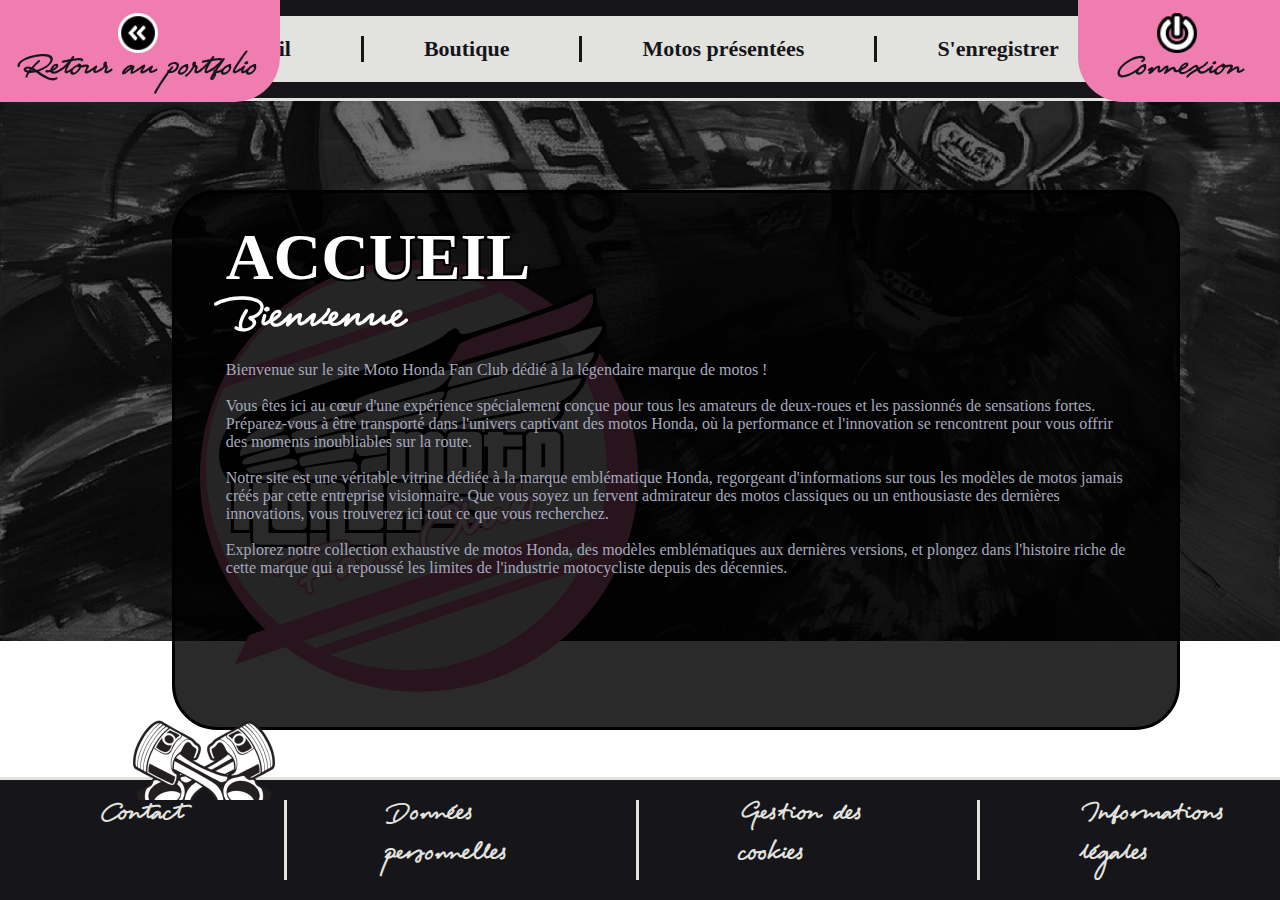
<file: index.html>
<!DOCTYPE html>
<html lang="en">

<head>
    <meta charset="UTF-8">
    <meta http-equiv="X-UA-Compatible" content="IE=edge">
    <meta name="viewport" content="width=device-width, initial-scale=1.0">
    <title>Honda Moto Fan Club Bienvenue !!</title>
    <link rel="stylesheet" href="style.css">
</head>

<body>

<header>
    <navc class="backtoportfolio-btn">
        <button onclick="window.location.href = 'http://13.formation.mode83.net/antoine.pouzeratte/portfolio/';" class="btp-btn">
            <img src="img/btn_retour-pf.png" alt="Retour au portfolio" class="icon">
            Retour au portfolio
        </button>
    </navc>
    <nav class="navbar">
        <div class="nav-links">
            <ul>
                <li><a href="index.html" class="tittle">Accueil</a></li>
                <li><a href="#" class="tittle">Boutique</a></li>
                <li><a href="motos_presentees.html" class="tittle">Motos présentées</a></li>
                <li><a href="enregistrement.html" class="tittle">S'enregistrer</a></li>
            </ul>
        </div>
    </nav> 
    <div class="btn-container">
        <button class="btn-connexion">
            <img src="img/btn_connexion.png" alt="connexion button" class="btn-icon">
            Connexion
        </button>
    </div>
</header>

<main>
    <div>
        <img src="img/logo.png" alt="logo" id="logo">
    </div>
    <div class="txt">
        <div>
            <h1 id="acc">ACCUEIL</h1>
        </div>
        <div>
            <h2 id="bie">Bienvenue</h2>
        </div>
        <div>
            <p>Bienvenue sur le site Moto Honda Fan Club dédié à la légendaire marque de motos ! <br><br>
            Vous êtes ici au cœur d'une expérience spécialement conçue pour tous les amateurs de deux-roues et les passionnés de sensations fortes. Préparez-vous à être transporté dans 
            l'univers captivant des motos Honda, où la performance et l'innovation se rencontrent pour vous offrir des moments inoubliables sur la route. <br><br>
            Notre site est une véritable vitrine dédiée à la marque emblématique Honda, regorgeant d'informations sur tous les modèles de motos jamais créés par cette entreprise visionnaire. 
            Que vous soyez un fervent admirateur des motos classiques ou un enthousiaste des dernières innovations, vous trouverez ici tout ce que vous recherchez. <br><br>
            Explorez notre collection exhaustive de motos Honda, des modèles emblématiques aux dernières versions, et plongez dans l'histoire riche de cette marque qui a repoussé les limites 
            de l'industrie motocycliste depuis des décennies.</p>
        </div>
    </div>
</main>

<footer>
    <div class="img-footer">
        <img src="img/img_footer.png" alt="image footer" class="img-footer-cla">
    </div>
    <nav class="footer">
        <div class="footer-links">
            <ul>
                <li><a href="#" class="tittle_footer" id="con">Contact</a></li>
                <li><a href="#" class="tittle_footer">Données personnelles</a></li>
                <li><a href="#" class="tittle_footer">Gestion des cookies</a></li>
                <li><a href="#" class="tittle_footer">Informations légales</a></li>
            </ul>
        </div>
    </nav> 
</footer>

</body>
</html>
</file>
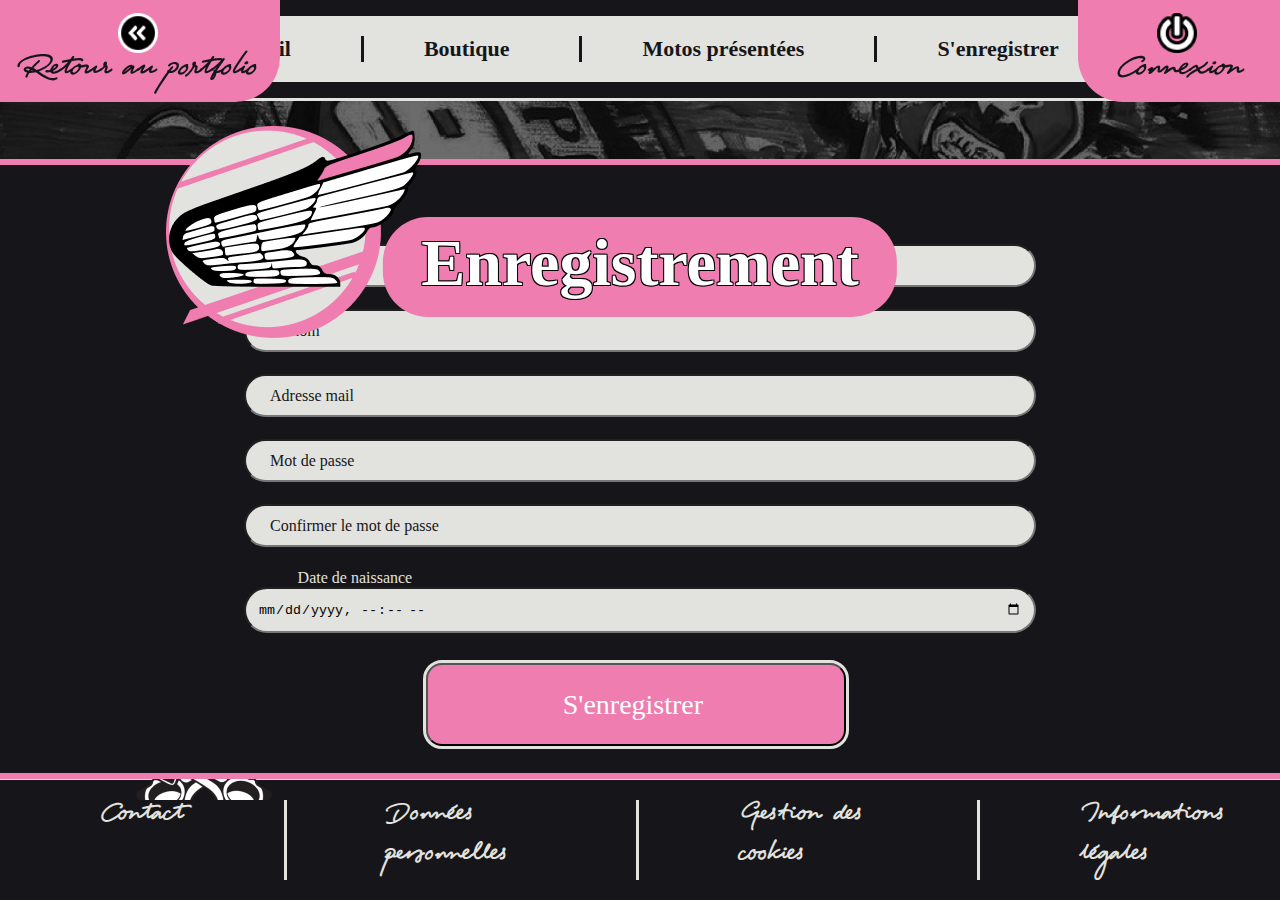
<file: enregistrement.html>
<!DOCTYPE html>
<html lang="en">

<head>
    <meta charset="UTF-8">
    <meta http-equiv="X-UA-Compatible" content="IE=edge">
    <meta name="viewport" content="width=device-width, initial-scale=1.0">
    <title>Enregistrement</title>
    <link rel="stylesheet" href="style.css">

<script>
    // Attend que le DOM soit entièrement chargé
    document.addEventListener("DOMContentLoaded", function() {
      
      // Sélectionne tous les éléments de formulaire avec l'attribut "required"
      const inputFields = document.querySelectorAll("input");
      
      // Ajoute un écouteur d'événement "focus" à chaque champ de formulaire
      inputFields.forEach(function(input) {
        input.addEventListener("focus", function() {
          // Sélectionne l'élément de label associé au champ de formulaire
          const label = this.previousElementSibling;

          // Cache le label en le masquant
          label.style.display = "none";
        });

        // Ajoute un écouteur d'événement "blur" à chaque champ de formulaire
        input.addEventListener("blur", function() {
          // Vérifie si le champ de formulaire est vide
          if (this.value === "") {
            // Sélectionne l'élément de label associé au champ de formulaire
            const label = this.previousElementSibling;

            // Affiche le label en le rendant visible
            label.style.display = "block";
          }
        });
      });
    });
</script>
</head>

<body>
  <header>
    <navc class="backtoportfolio-btn">
        <button onclick="window.location.href = 'http://13.formation.mode83.net/antoine.pouzeratte/portfolio/';" class="btp-btn">
            <img src="img/btn_retour-pf.png" alt="Retour au portfolio" class="icon">
            Retour au portfolio
        </button>
    </navc>
    <nav class="navbar">
        <div class="nav-links">
            <ul>
                <li><a href="index.html" class="tittle">Accueil</a></li>
                <li><a href="#" class="tittle">Boutique</a></li>
                <li><a href="motos_presentees.html" class="tittle">Motos présentées</a></li>
                <li><a href="enregistrement.html" class="tittle">S'enregistrer</a></li>
            </ul>
        </div>
    </nav> 
    <div class="btn-container">
        <button class="btn-connexion">
            <img src="img/btn_connexion.png" alt="connexion button" class="btn-icon">
            Connexion
        </button>
    </div>
  </header>

  <main>
    <!--Contact-form-->
    <div class="container" id="sli">
      <form action="form">
        <div>
          <h1 id="form-tittle">Enregistrement</h1>
        </div>
        <div class="name-field">
          <div class="div-form">
            <label for="Nom">Nom</label>
            <input type="text" id="Nom" name="Nom" required>
          </div>
          <div class="div-form">
            <label for="Prénom">Prénom</label>
            <input type="text" id="Prénom" name="Prénom" required>
          </div>
          <div class="div-form">
            <label for="Mail">Adresse mail</label>
            <input type="email" id="Mail" name="Mail" required>
          </div>
          <div class="div-form">
            <label for="Motdepasse">Mot de passe</label>
            <input type="password" id="Motdepasse" name="Mot de passe" required>
          </div>
          <div class="div-form">
            <label for="Confirmerlemotdepasse">Confirmer le mot de passe</label>
            <input type="password" id="Confirmerlemotdepasse" name="Confirmer le mot de passe">
          </div>
          <div id="ddn">
            <label>Date de naissance</label><br>
            <input type="datetime-local" id="datedenaissance" name="date de naissance">
          </div>
          <div>
            <button type="button" id="form-btn">S'enregistrer</button>
          </div>
        </div>
      </form>
      <div>
        <img src="img/logo2.png" alt="logo2" id="logo2">
      </div>
    </div>
  </main>

  <footer>
    <div class="img-footer">
        <img src="img/img_footer.png" alt="image footer" class="img-footer-cla">
    </div>
    <nav class="footer">
        <div class="footer-links">
            <ul>
                <li><a href="#" class="tittle_footer" id="con">Contact</a></li>
                <li><a href="#" class="tittle_footer">Données personnelles</a></li>
                <li><a href="#" class="tittle_footer">Gestion des cookies</a></li>
                <li><a href="#" class="tittle_footer">Informations légales</a></li>
            </ul>
        </div>
    </nav>
  </footer>

</body>

</html>
</file>
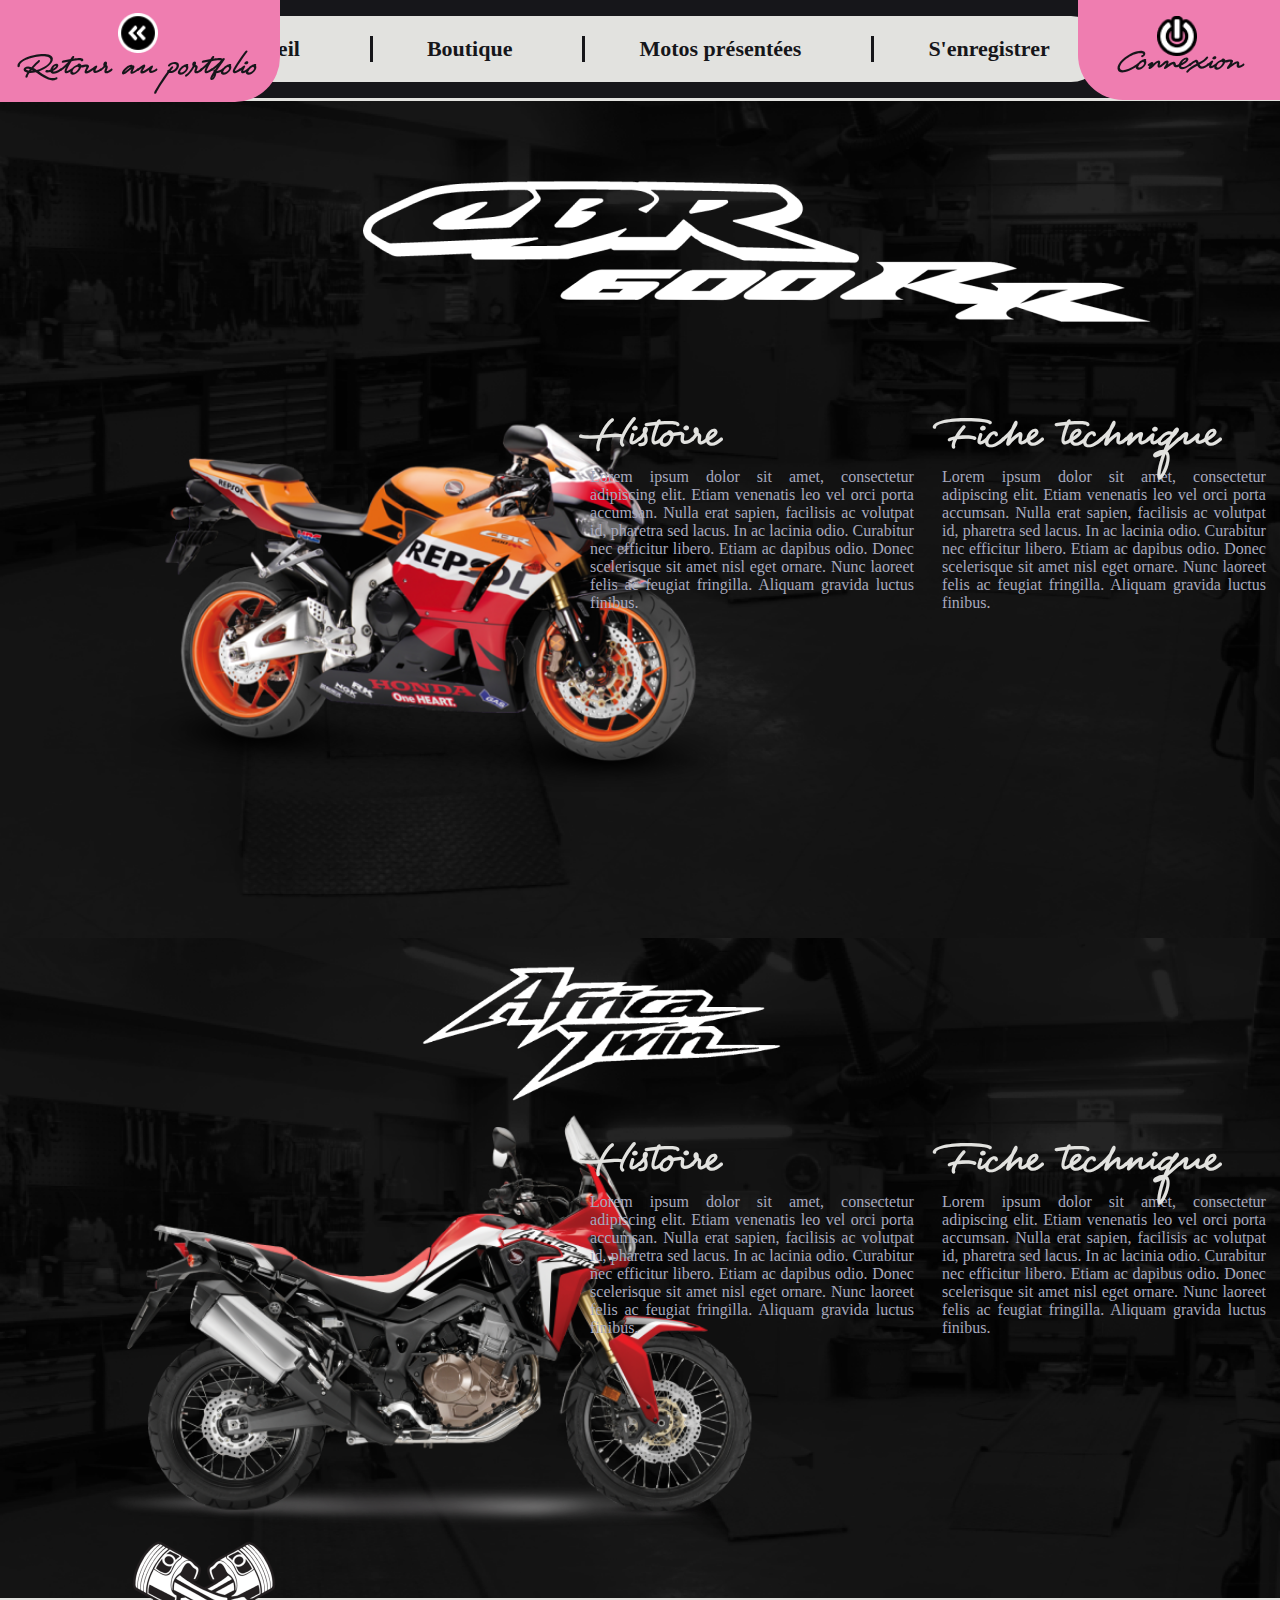
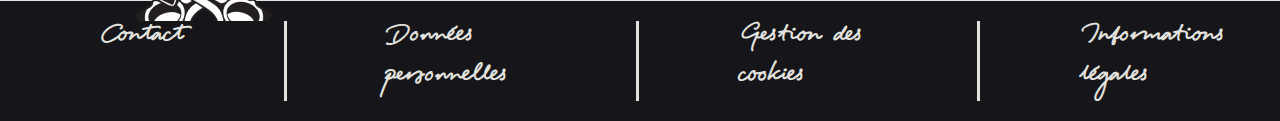
<file: motos_presentees.html>
<!DOCTYPE html>
<html lang="en">

<head>
    <meta charset="UTF-8">
    <meta http-equiv="X-UA-Compatible" content="IE=edge">
    <meta name="viewport" content="width=device-width, initial-scale=1.0">
    <title>Motos Présentées</title>
    <link rel="stylesheet" href="motospresentees.css">
</head>

<body>

<header>
                                                <!--Back to portfolio button-->
    <navc class="backtoportfolio-btn">
        <button onclick="window.location.href = 'http://13.formation.mode83.net/antoine.pouzeratte/portfolio/';" class="btp-btn">
            <img src="img/btn_retour-pf.png" alt="Retour au portfolio" class="icon">
            Retour au portfolio
        </button>
    </navc>
                                                <!--NavBar-->
    <nav class="navbar">
        <div class="nav-links">
            <ul>
                <li><a href="index.html" class="tittle">Accueil</a></li>
                <li><a href="#" class="tittle">Boutique</a></li>
                <li><a href="motos_presentees.html" class="tittle">Motos présentées</a></li>
                <li><a href="enregistrement.html" class="tittle">S'enregistrer</a></li>
            </ul>
        </div>
    </nav> 
                                                <!--Connexion button-->
    <div class="btn-container">
        <button class="btn-connexion">
            <img src="img/btn_connexion.png" alt="connexion button" class="btn-icon">
            Connexion
        </button>
    </div>
</header>

<main>
                                                <!--slider horizontal-->
    <div>
        <img src="img/logocbr600rr.png" alt="CBR600RR logo" id="logocbr600rr">
    </div>
    <div class="infomotos-container">
        <div class="infomotos">
            <h2 style="float:right">Histoire</h2><br><br><br><p style="float:right">Lorem ipsum dolor sit amet, consectetur adipiscing elit. Etiam venenatis leo vel orci porta accumsan. Nulla erat sapien, facilisis 
                ac volutpat id, pharetra sed lacus. In ac lacinia odio. Curabitur nec efficitur libero. Etiam ac dapibus odio. Donec scelerisque sit amet nisl eget ornare. Nunc laoreet 
                felis ac feugiat fringilla. Aliquam gravida luctus finibus.</p>
        </div>
        <div class="infomotos">
            <h2 style="float:right">Fiche technique</h2><br><br><br><p style="float:right">Lorem ipsum dolor sit amet, consectetur adipiscing elit. Etiam venenatis leo vel orci porta accumsan. Nulla erat sapien, facilisis 
                ac volutpat id, pharetra sed lacus. In ac lacinia odio. Curabitur nec efficitur libero. Etiam ac dapibus odio. Donec scelerisque sit amet nisl eget ornare. Nunc laoreet 
                felis ac feugiat fringilla. Aliquam gravida luctus finibus.</p>
        </div>
    </div>
    <div class="slider-container slider-1">
        <div class="slider">
            <p id="cbrslider1"></p>
            <p id="cbrslider2"></p>
            <p id="cbrslider3"></p>
            <p id="cbrslider4"></p>
            <p id="cbrslider1"></p>
        </div>
    </div>
    <div>
        <img src="img/logoat.png" alt="Africa Twin Logo" id="logoafricatwin">
    </div>
    <div class="infomotos-container">
        <div class="infomotos">
            <h2 style="float:right">Histoire</h2><br><br><br><p style="float:right">Lorem ipsum dolor sit amet, consectetur adipiscing elit. Etiam venenatis leo vel orci porta accumsan. Nulla erat sapien, facilisis 
                ac volutpat id, pharetra sed lacus. In ac lacinia odio. Curabitur nec efficitur libero. Etiam ac dapibus odio. Donec scelerisque sit amet nisl eget ornare. Nunc laoreet 
                felis ac feugiat fringilla. Aliquam gravida luctus finibus.</p>
        </div>
        <div class="infomotos">
            <h2 style="float:right">Fiche technique</h2><br><br><br><p style="float:right">Lorem ipsum dolor sit amet, consectetur adipiscing elit. Etiam venenatis leo vel orci porta accumsan. Nulla erat sapien, facilisis 
                ac volutpat id, pharetra sed lacus. In ac lacinia odio. Curabitur nec efficitur libero. Etiam ac dapibus odio. Donec scelerisque sit amet nisl eget ornare. Nunc laoreet 
                felis ac feugiat fringilla. Aliquam gravida luctus finibus.</p>
        </div>
    </div>
    <div class="slider-container slider-1">
        <div class="slider">
            <p id="atslider1"></p>
            <p id="atslider2"></p>
            <p id="atslider3"></p>
            <p id="atslider4"></p>
            <p id="atslider1"></p>
        </div>
    </div>
</main>
                                                <!--Footer-->
<footer>
    <div class="img-footer">
        <img src="img/img_footer.png" alt="image footer" class="img-footer-cla">
    </div>
    <nav class="footer">
        <div class="footer-links">
            <ul>
                <li><a href="#" class="tittle_footer" id="con">Contact</a></li>
                <li><a href="#" class="tittle_footer">Données personnelles</a></li>
                <li><a href="#" class="tittle_footer">Gestion des cookies</a></li>
                <li><a href="#" class="tittle_footer">Informations légales</a></li>
            </ul>
        </div>
    </nav> 
</footer>

</body>
</html>
</file>
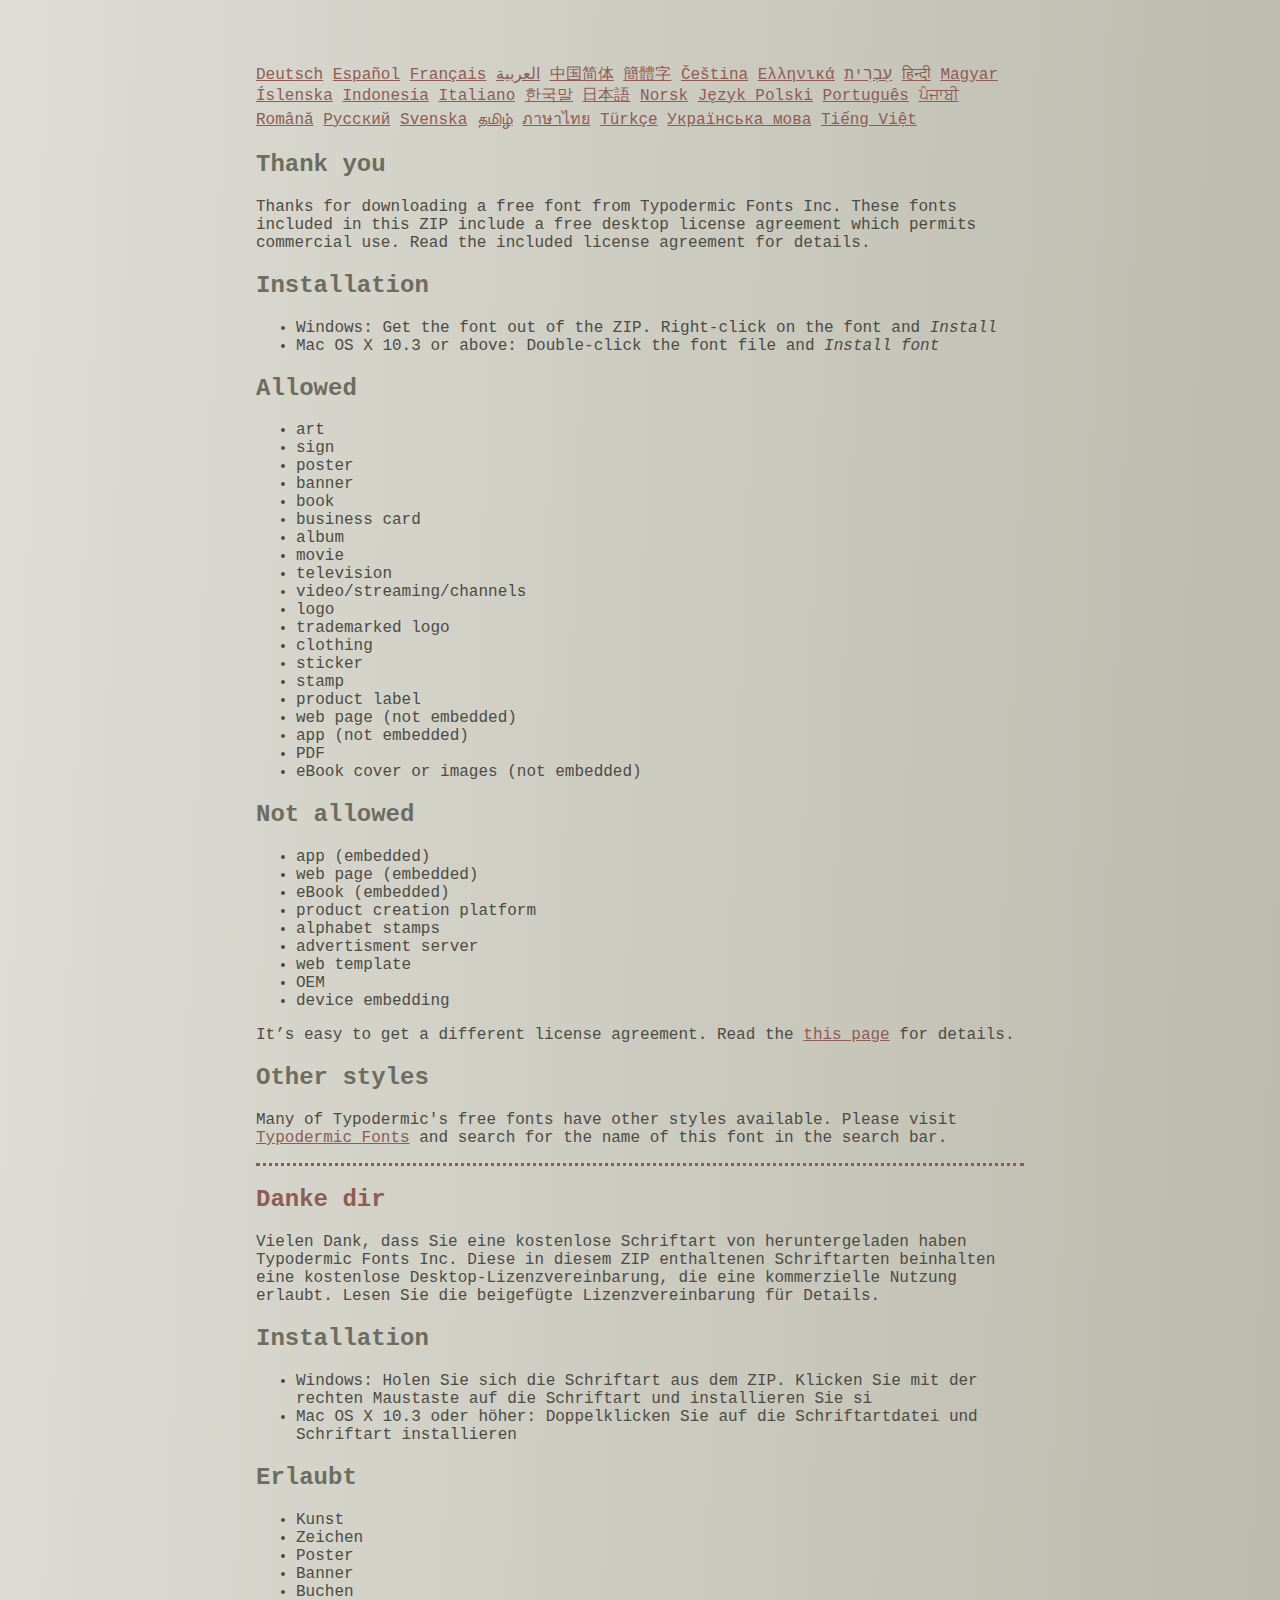
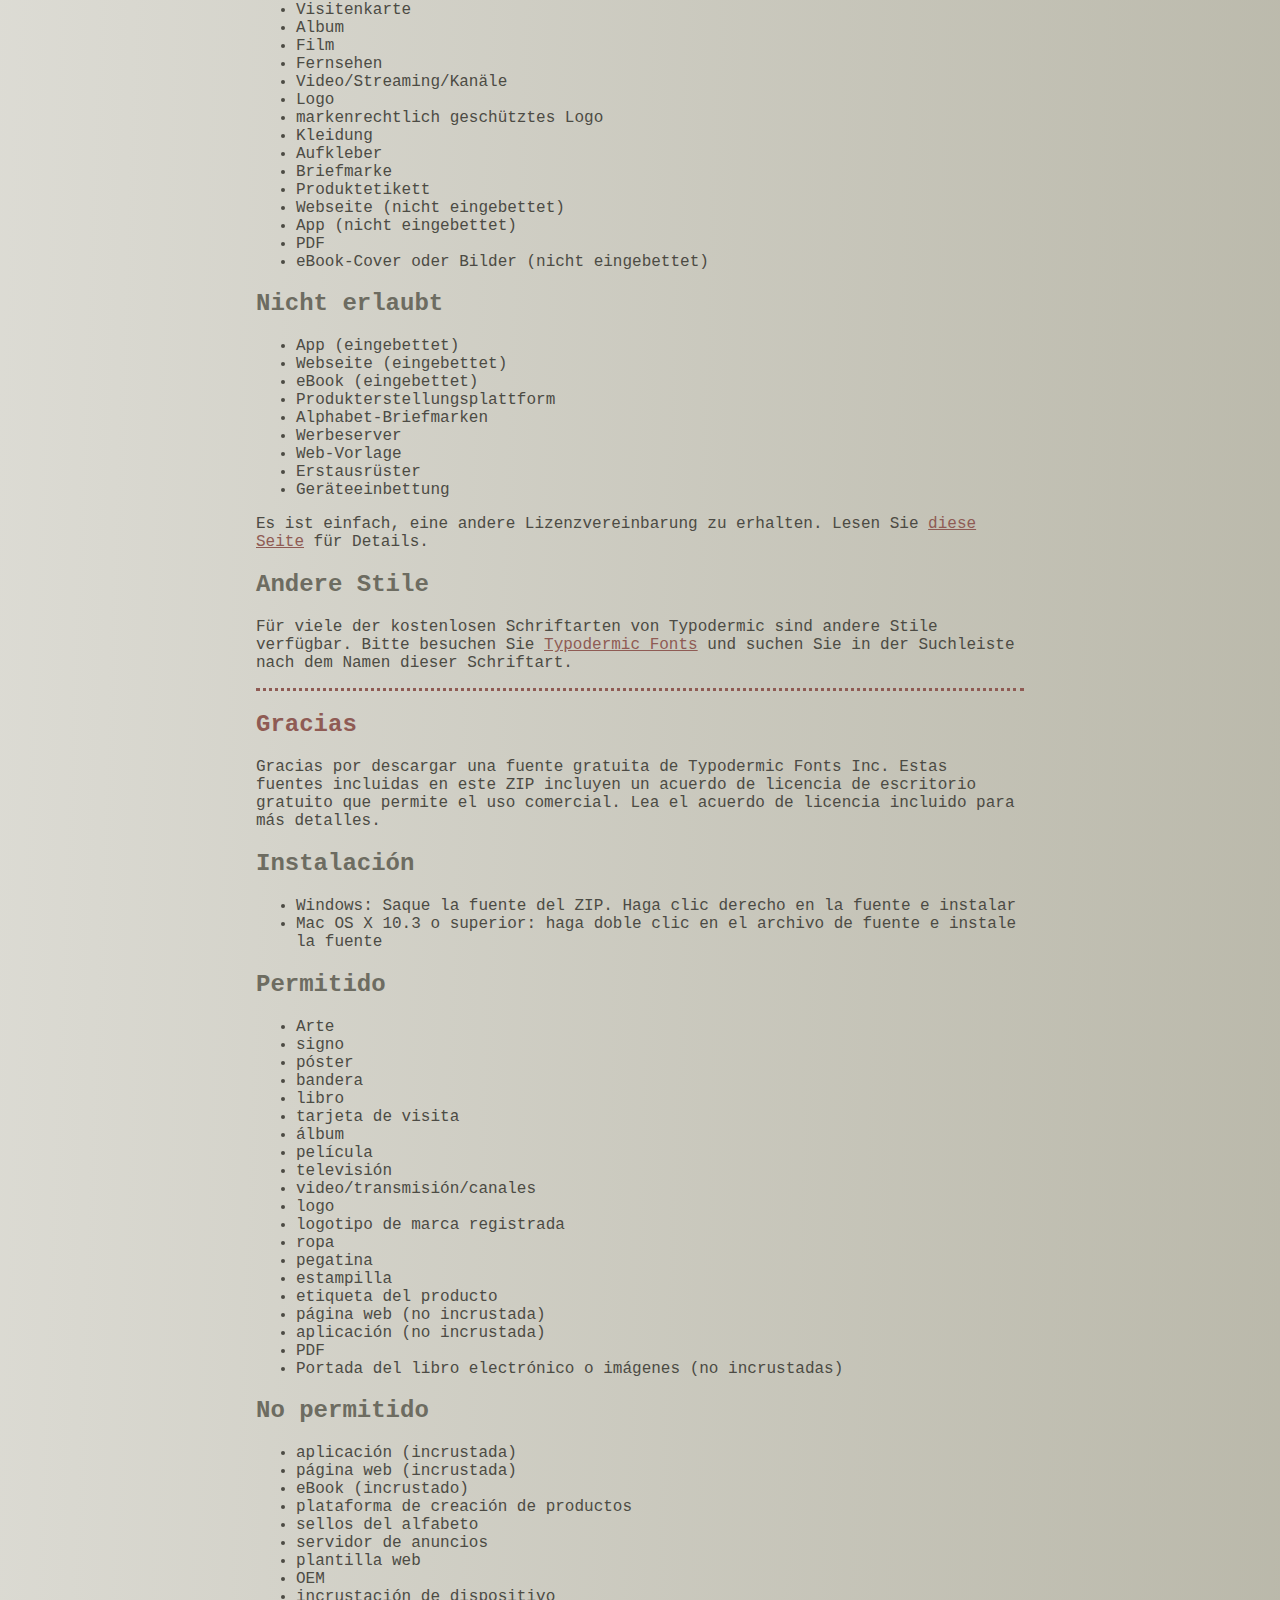
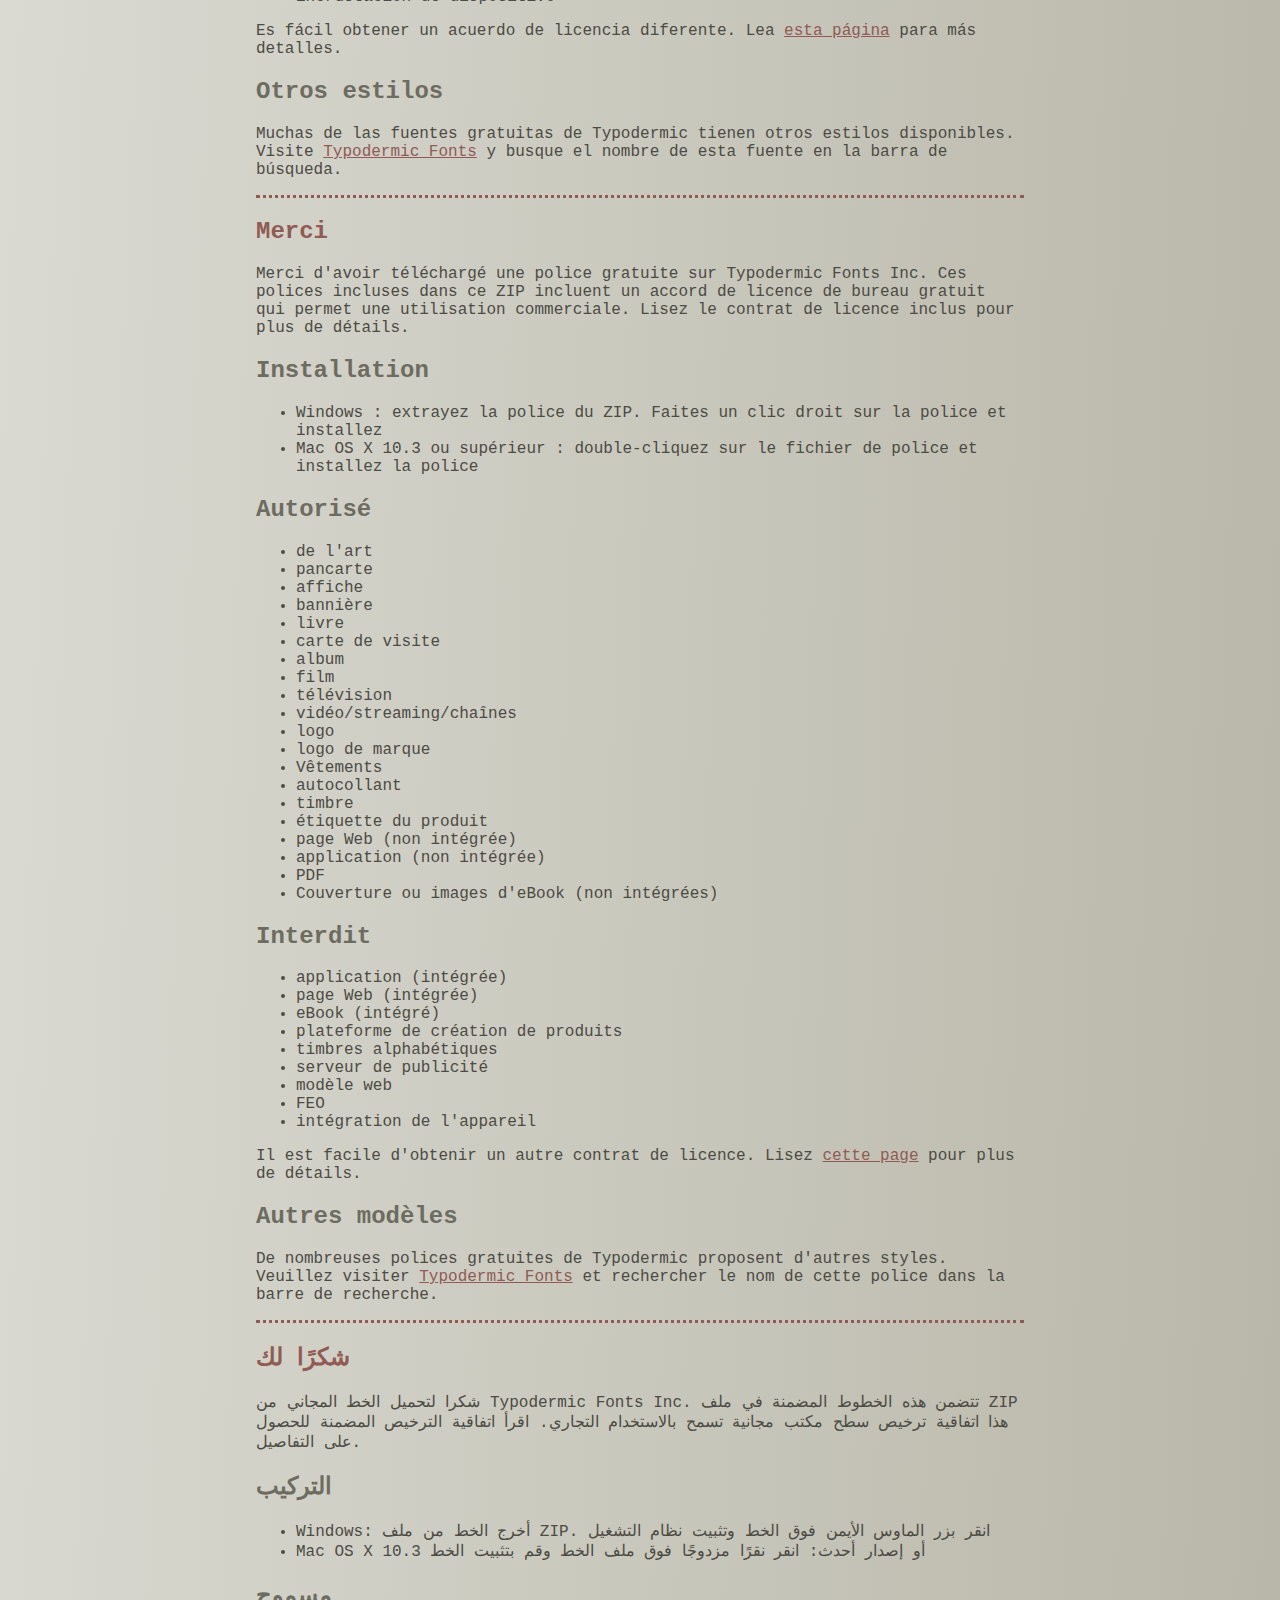
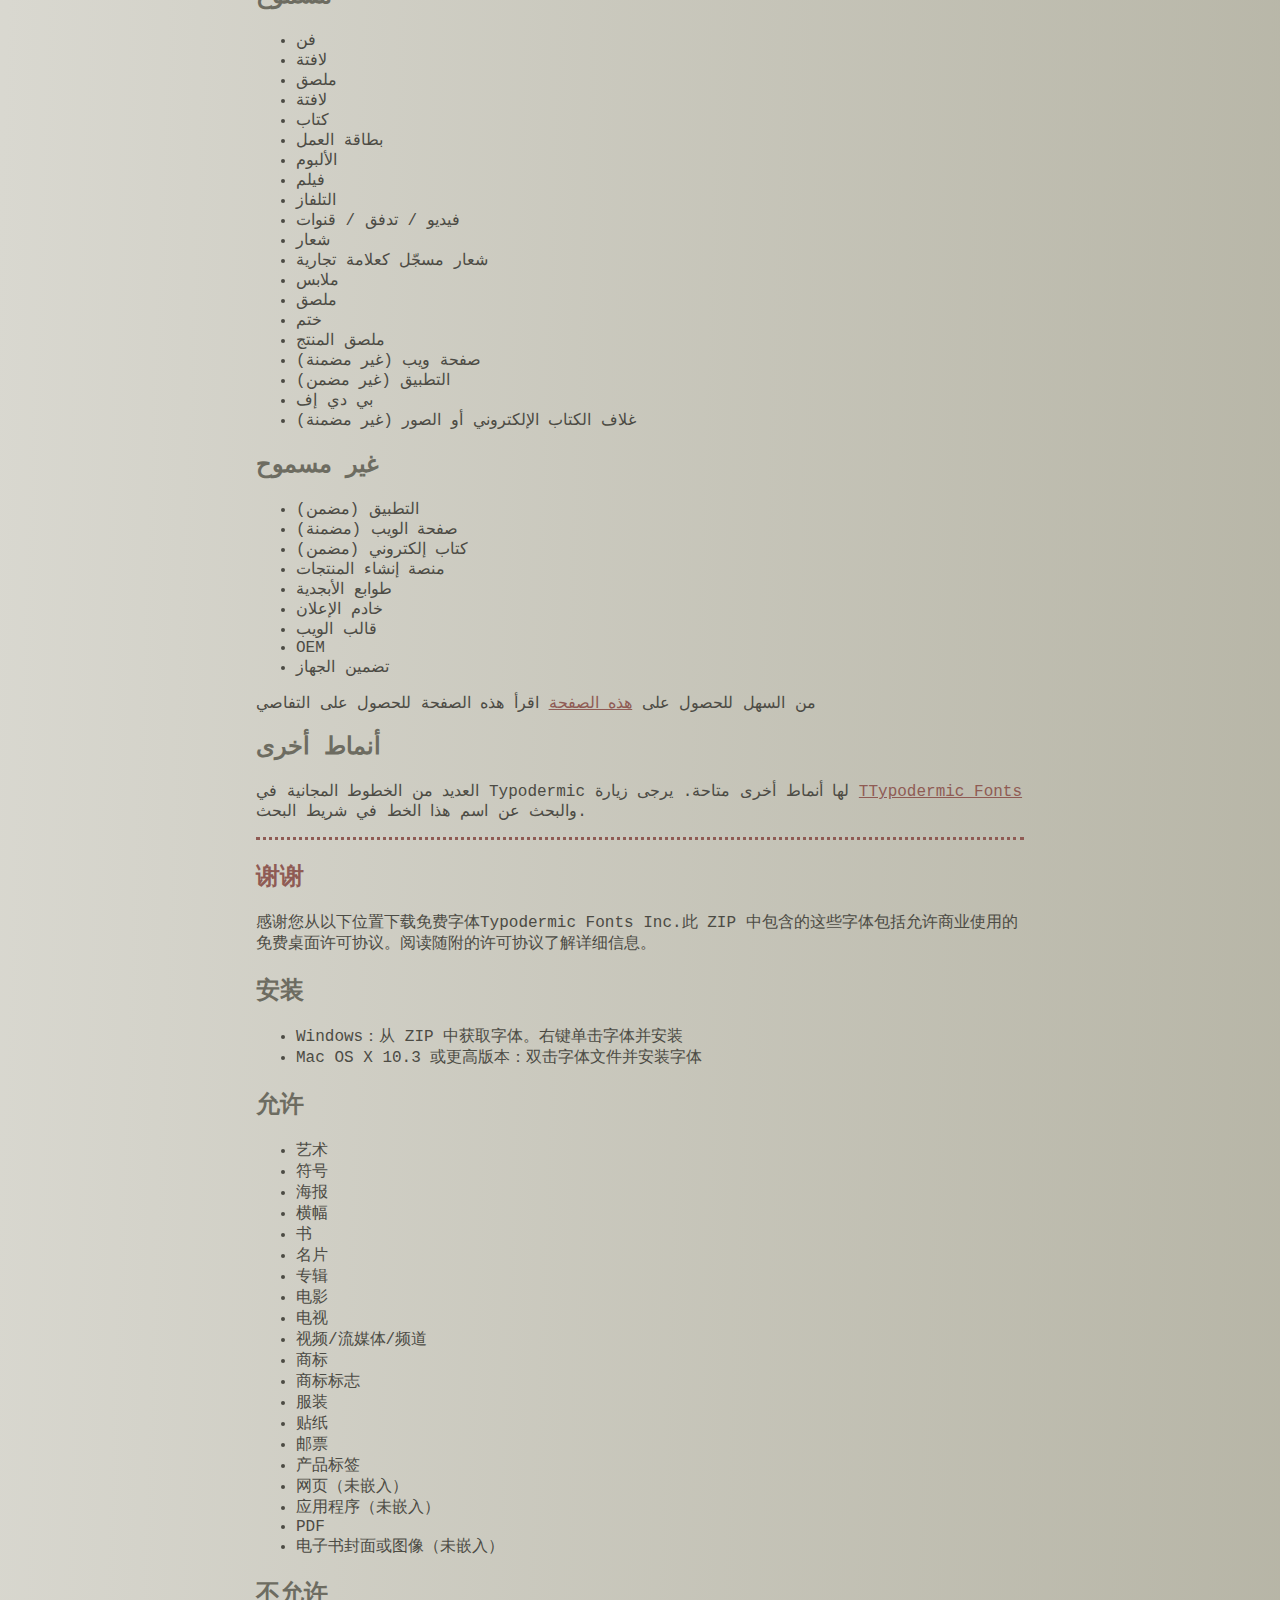
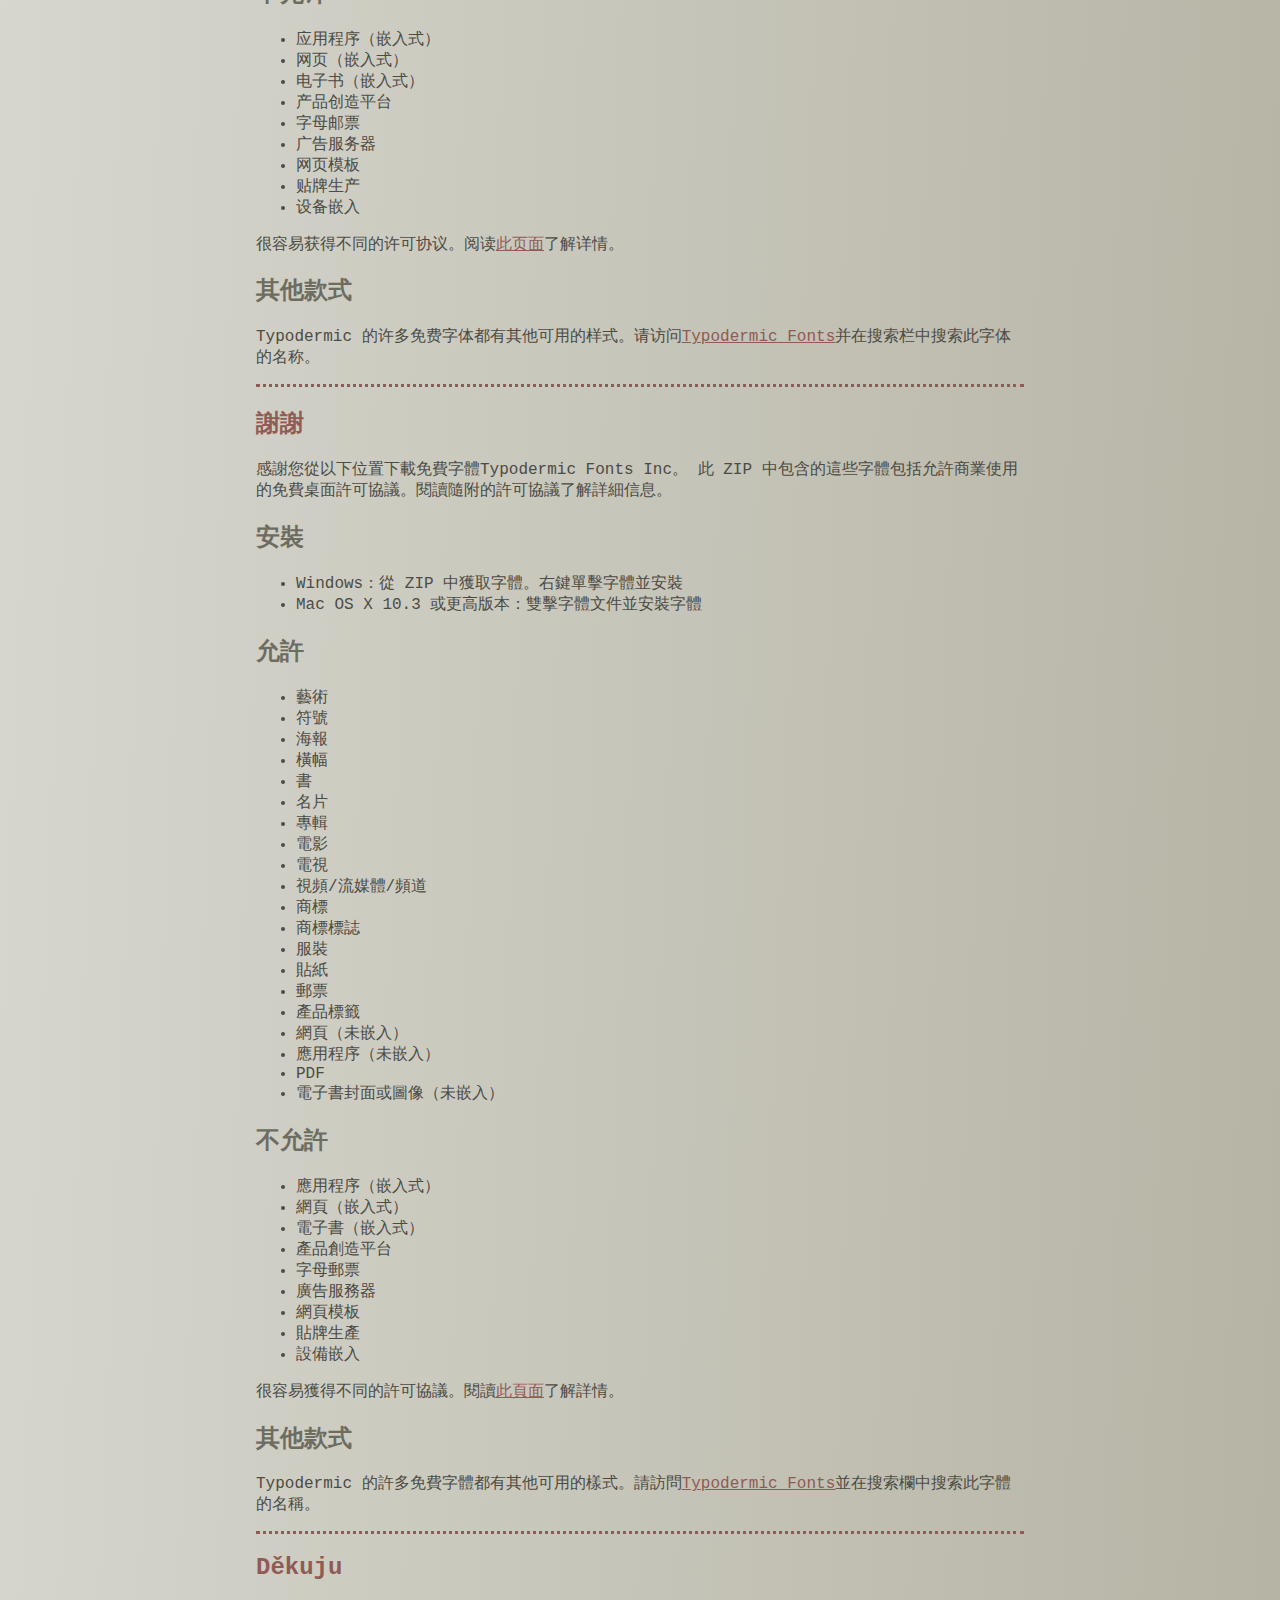
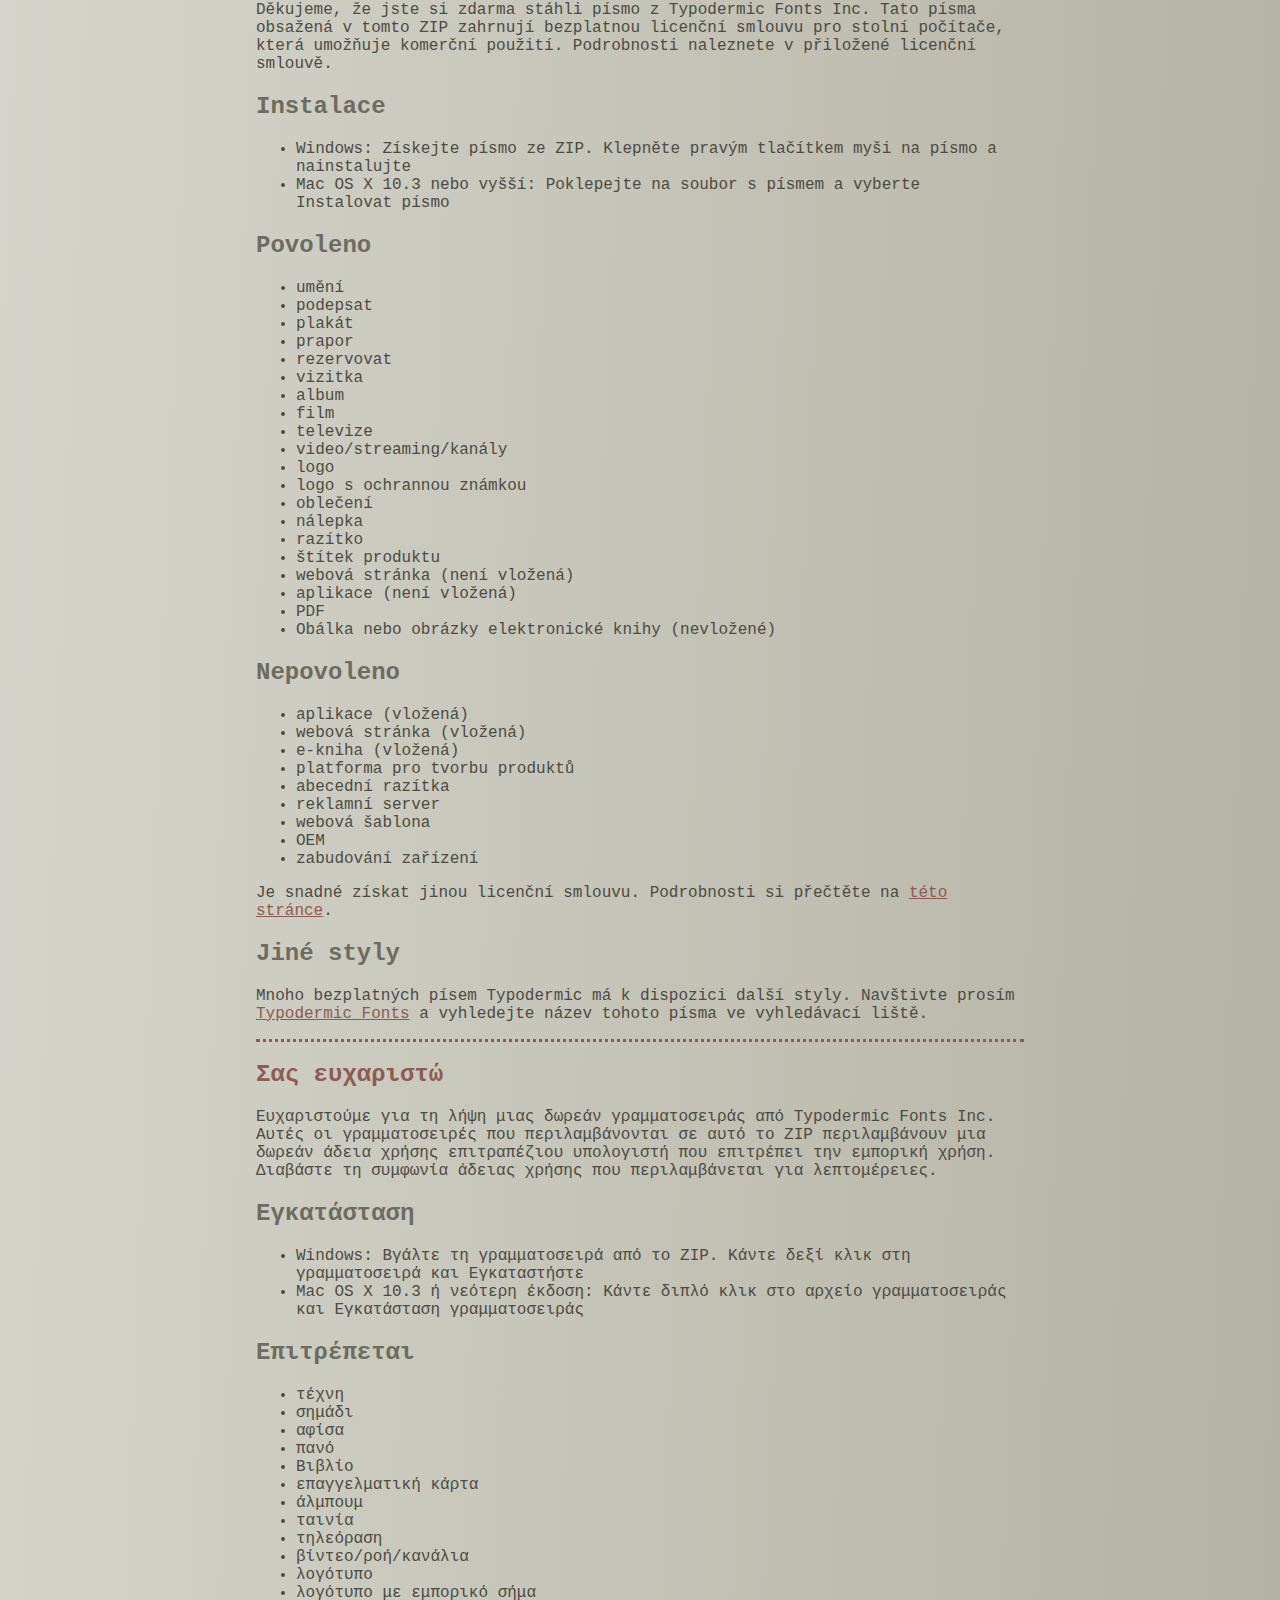
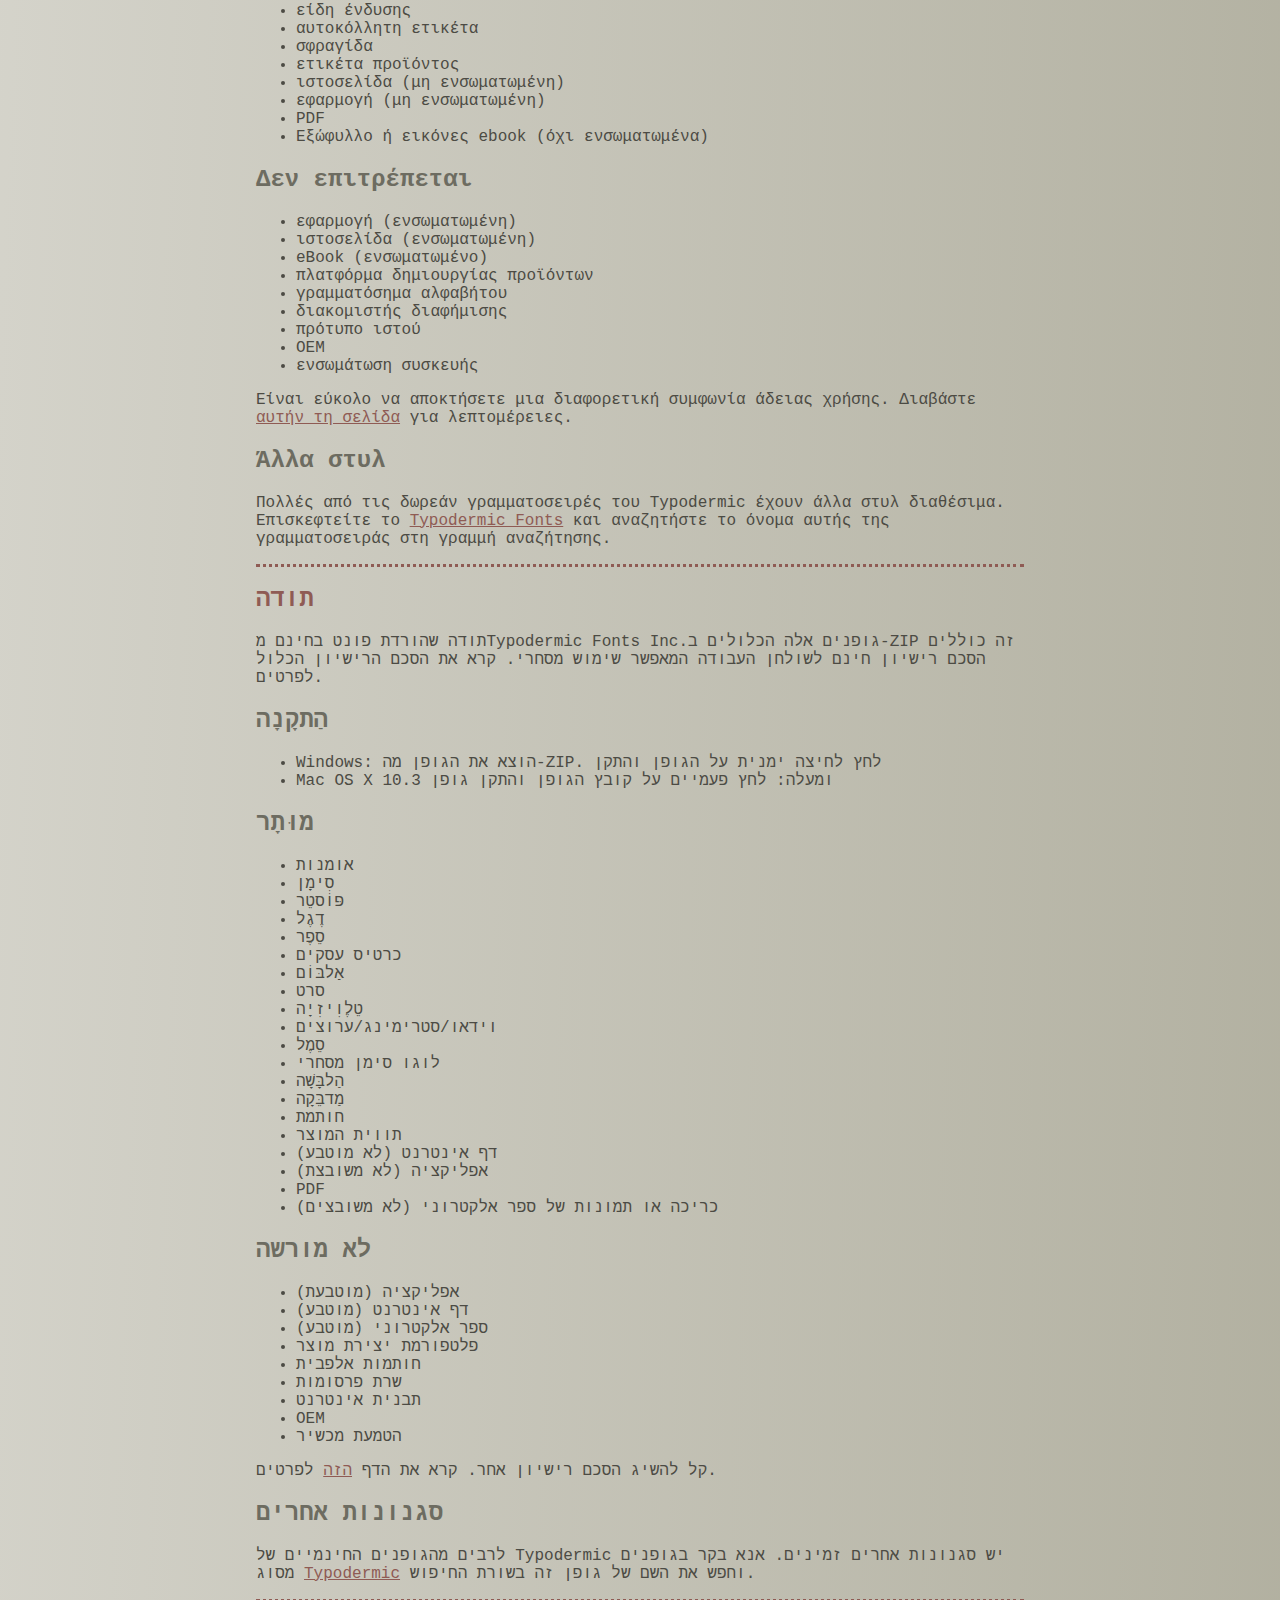
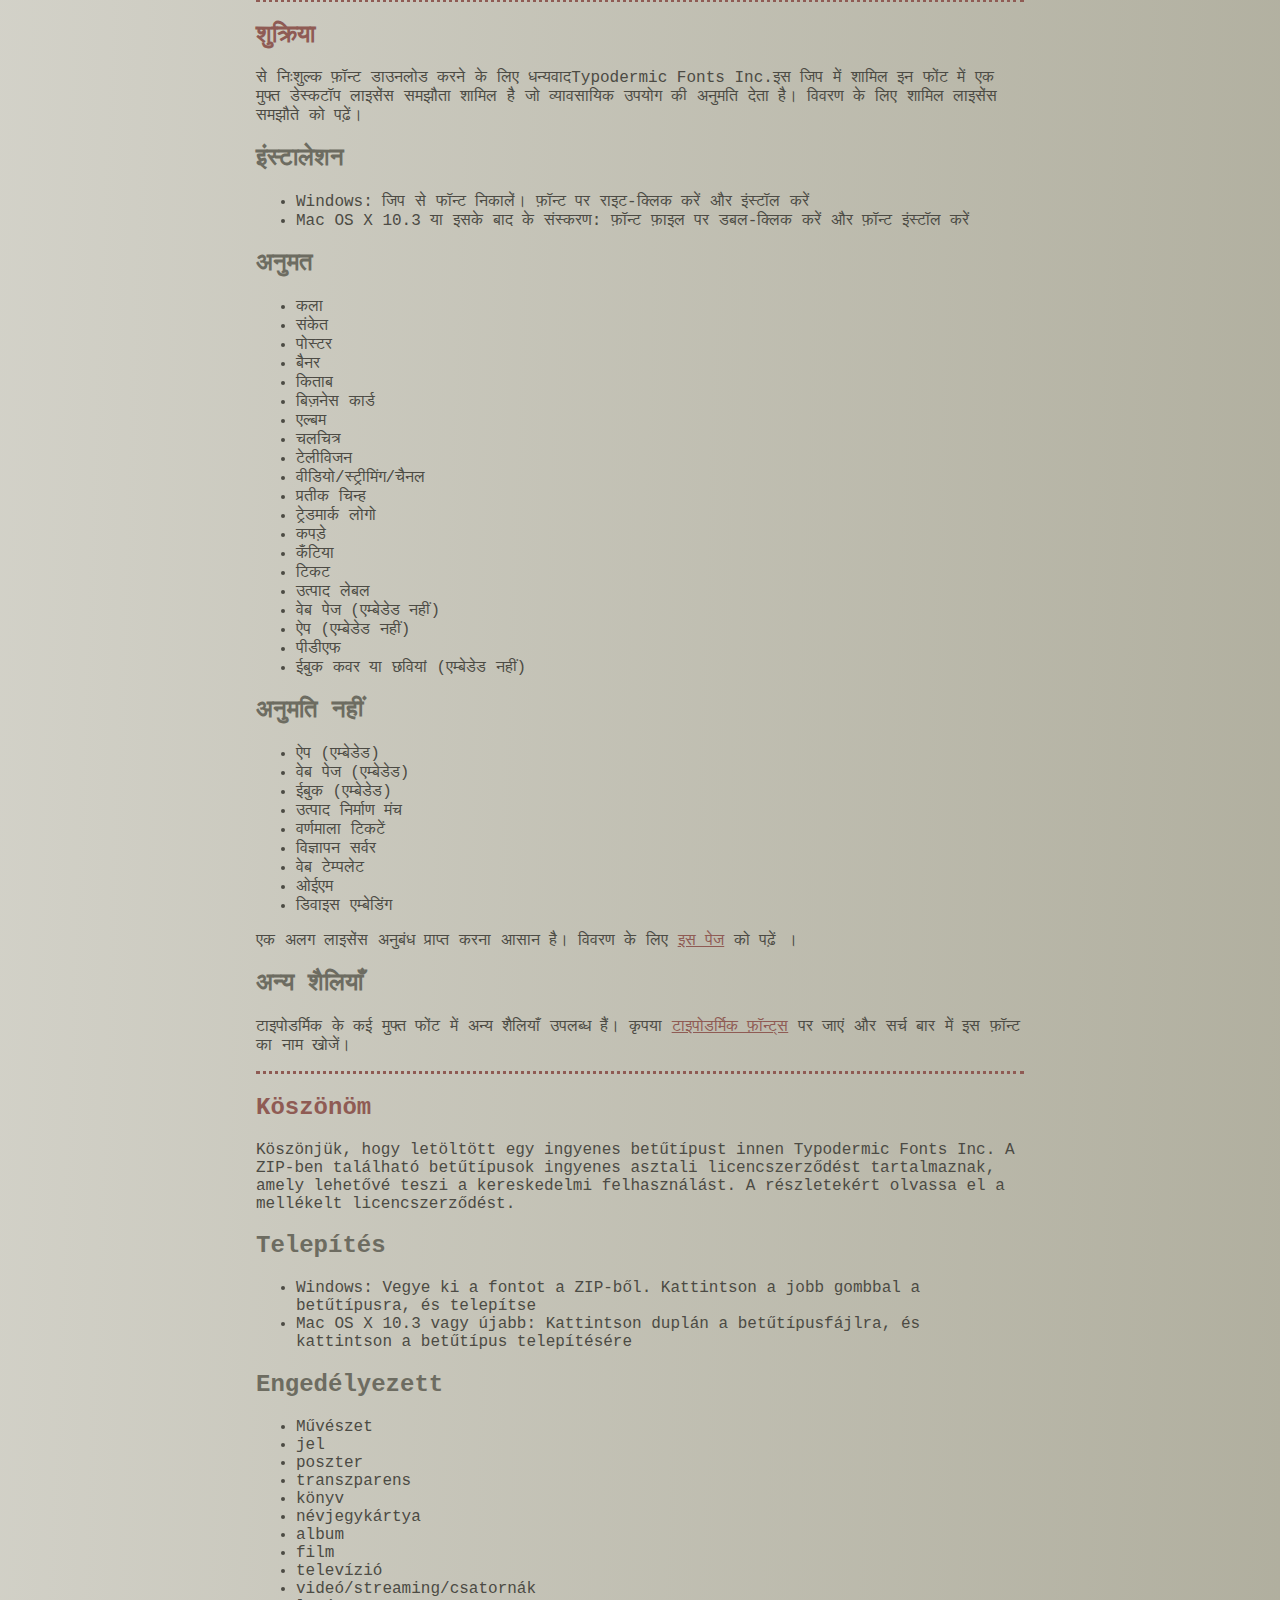
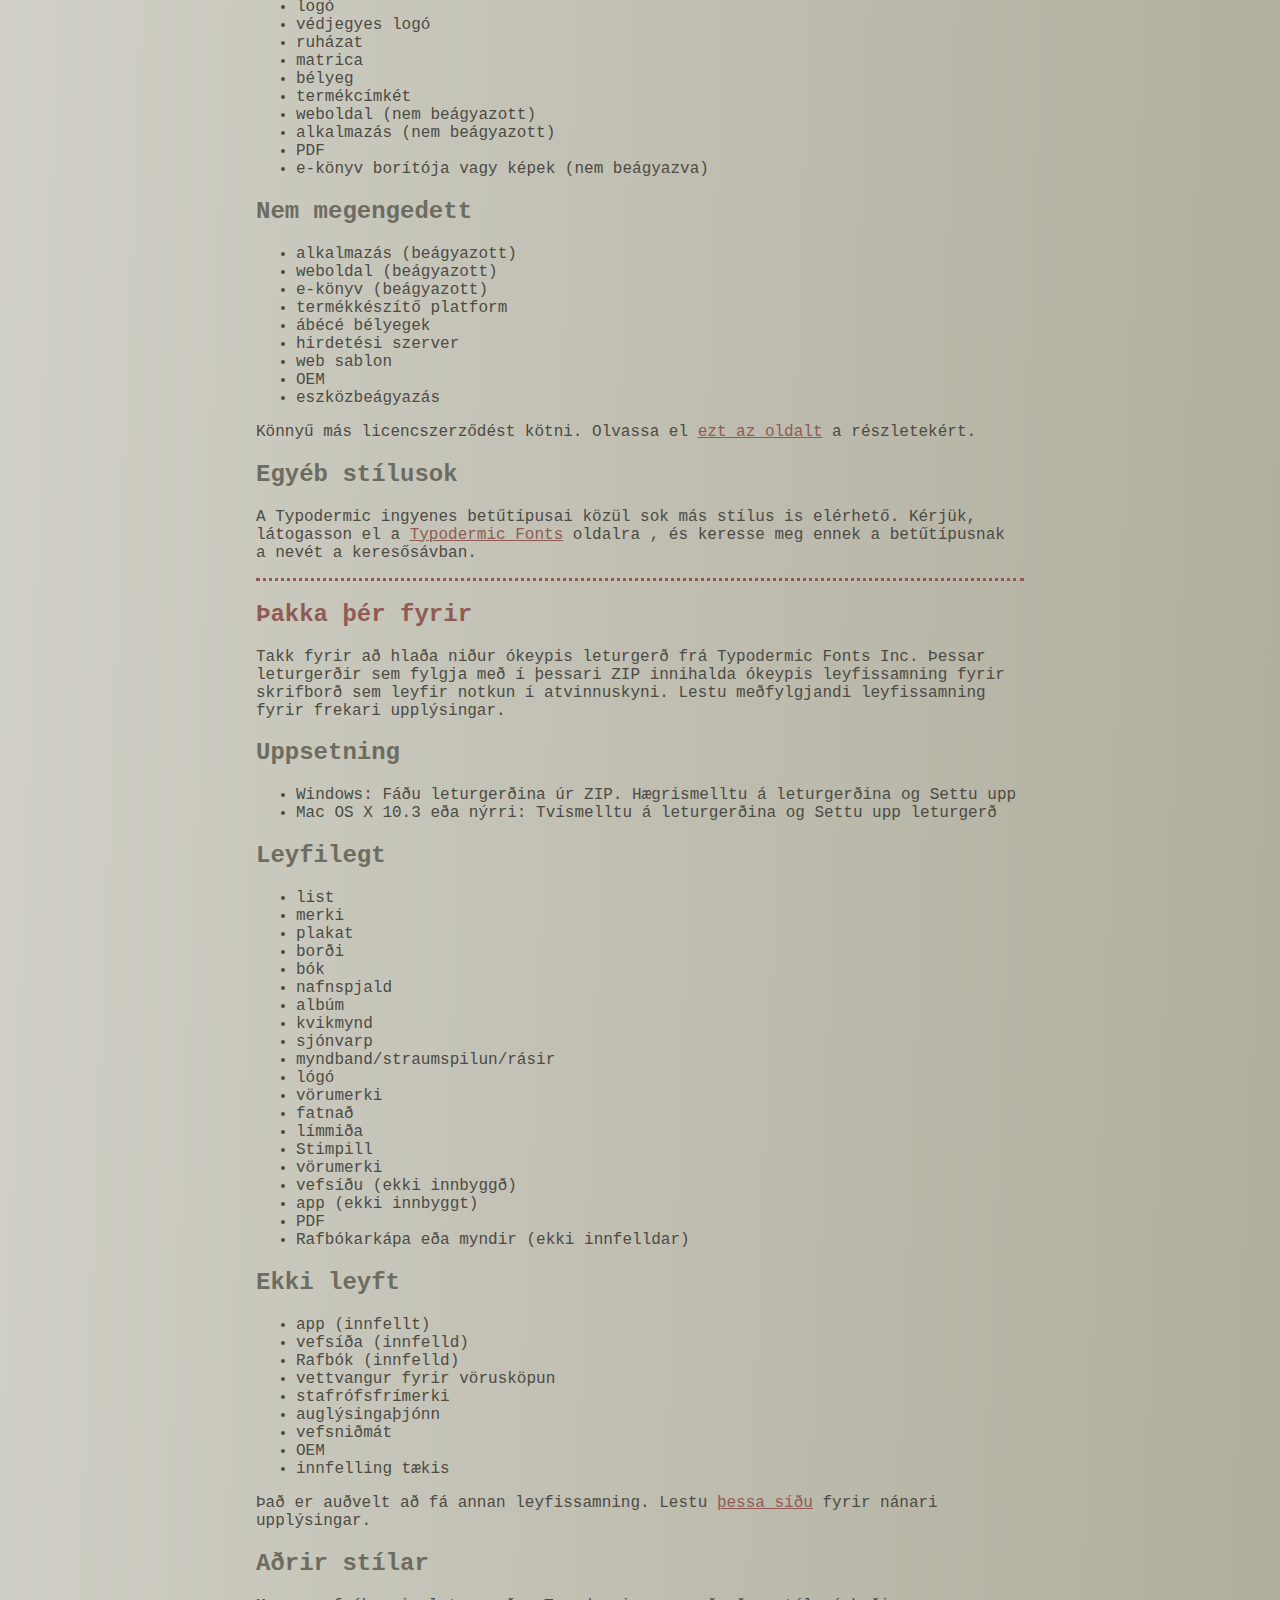
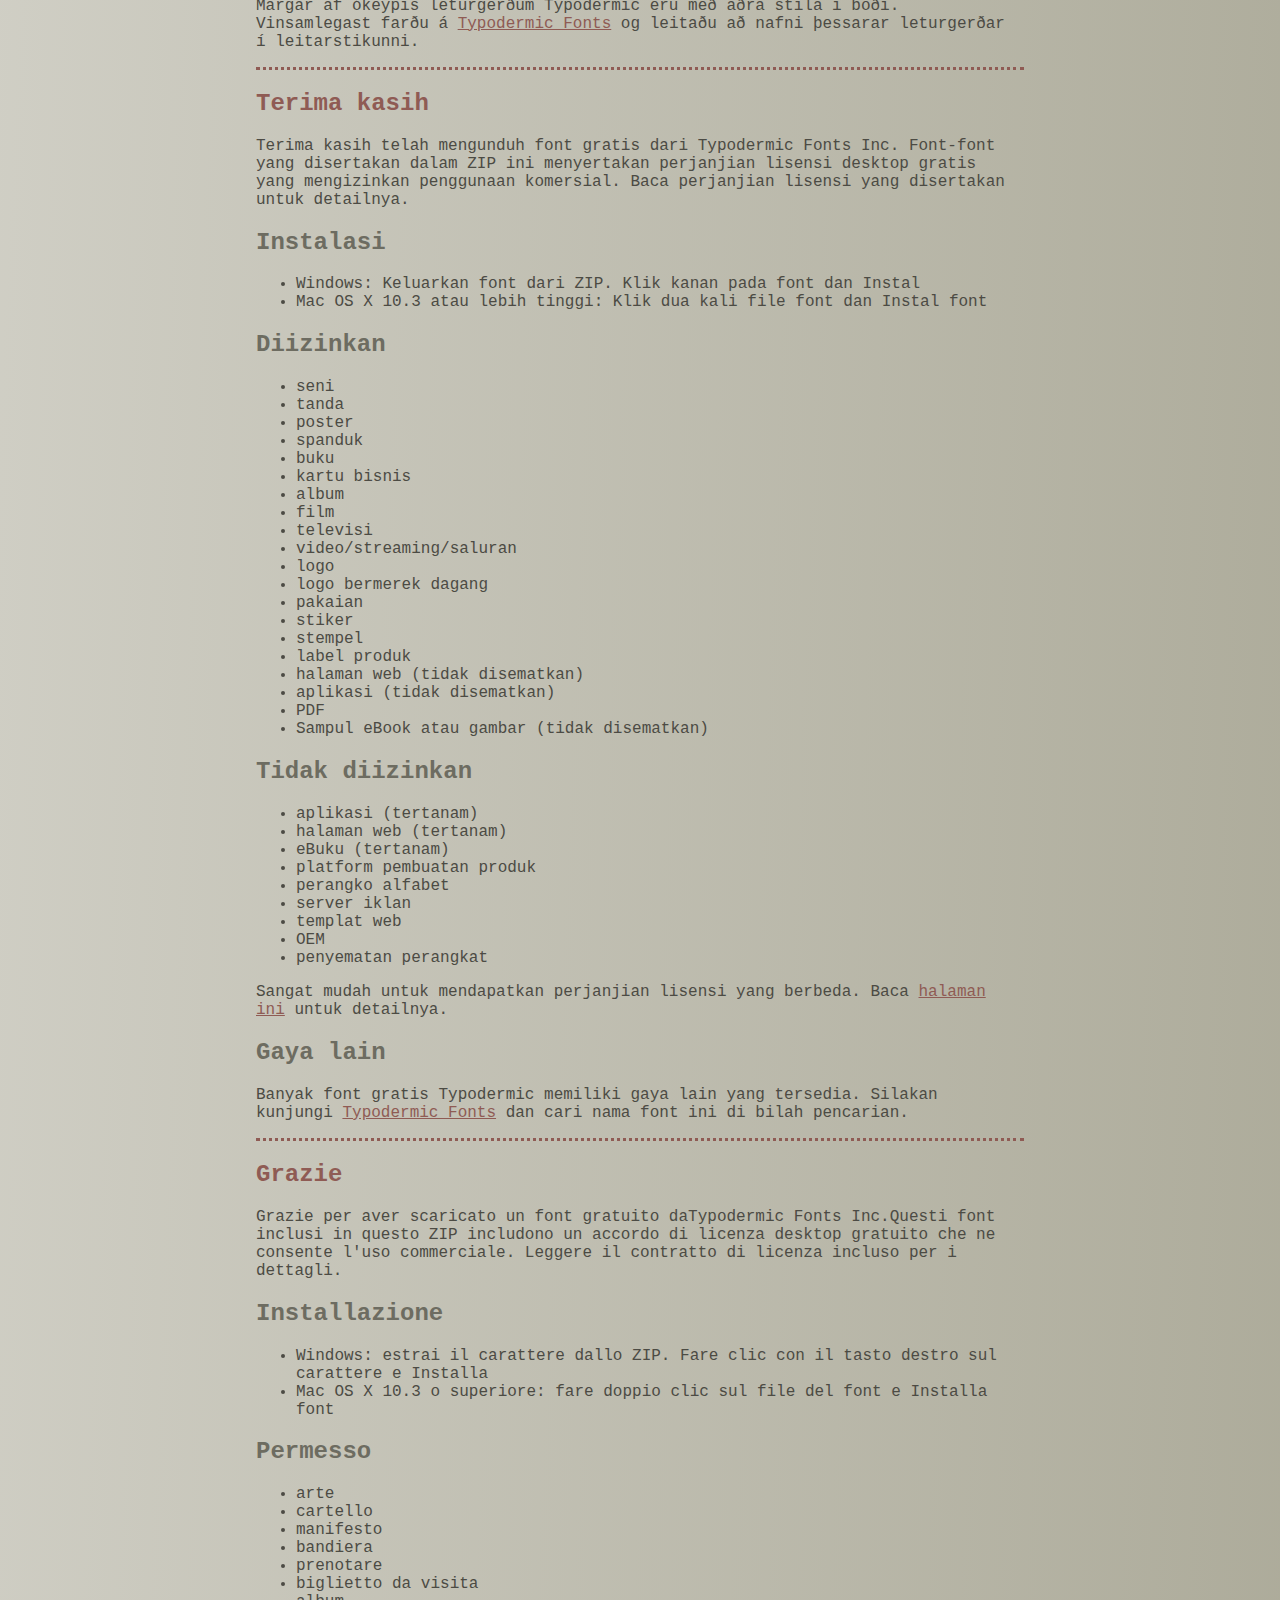
<file: polices/pricedown/read-this.html>
<head>
<meta http-equiv="Content-Type" content="text/html; charset=utf-8">
<title>Typodermic Fonts Inc. Free Font Instructions 2023</title>
<style type="text/css">
body {margin:30px 20% 120px 20%; padding:0px; font-family:Consolas, Courier, sans-serif; color:#4c4b44; background-color:#c2c1b3;
/* IE10 Consumer Preview */ 
background-image: -ms-linear-gradient(top left, #DEDDD6 0%, #9D9B87 100%);
/* Mozilla Firefox */ 
background-image: -moz-linear-gradient(top left, #DEDDD6 0%, #9D9B87 100%);
/* Opera */ 
background-image: -o-linear-gradient(top left, #DEDDD6 0%, #9D9B87 100%);
/* Webkit (Safari/Chrome 10) */ 
background-image: -webkit-gradient(linear, left top, right bottom, color-stop(0, #DEDDD6), color-stop(1, #9D9B87));
/* Webkit (Chrome 11+) */ 
background-image: -webkit-linear-gradient(top left, #DEDDD6 0%, #9D9B87 100%);
/* W3C Markup, IE10 Release Preview */ 
background-image: linear-gradient(to bottom right, #DEDDD6 0%, #9D9B87 100%);
	}
h2 {color:#6d6c61;}
a {color:#8f5b54;}
a:hover {color:#ffffff; background-color:#9a998c;}
hr.dotted {border: 0; border-top: 3px dotted #8f5b54;}
</style>
</head>

<body>

<br>

<p translate="no">
<a href="#German">Deutsch</a>
<a href="#Spanish">Español</a>
<a href="#French">Français</a>
<a href="#Arabic">العربية</a>
<a href="#Chinese">中国简体</a>
<a href="#Chinese(trad)">簡體字</a>
<a href="#Czech">Čeština</a>
<a href="#Greek">Ελληνικά</a>
<a href="#Hebrew">עִבְרִית</a>
<a href="#Hindi">हिन्दी</a>
<a href="#Hungarian">Magyar</a>
<a href="#Icelandic">Íslenska</a>
<a href="#Indonesian">Indonesia</a>
<a href="#Italian">Italiano</a>
<a href="#Korean">한국말</a>
<a href="#Japanese">日本語</a>
<a href="#Norwegian">Norsk</a>
<a href="#Polish">Język&nbsp;Polski</a>
<a href="#Portuguese">Português</a>
<a href="#Punjabi">ਪੰਜਾਬੀ</a>
<a href="#Romanian">Română</a>
<a href="#Russian">Русский</a>
<a href="#Swedish">Svenska</a>
<a href="#Tamil">தமிழ்</a>
<a href="#Thai">ภาษาไทย</a>
<a href="#Turkish">Türkçe</a>
<a href="#Ukrainian">Українська&nbsp;мова</a>
<a href="#Vietnamese">Tiếng&nbsp;Việt</a>
</p>

<h2>Thank you</h2>

<p>Thanks for downloading a free font from <span translate="no">Typodermic Fonts Inc.</span> These fonts included in this ZIP include a free desktop license agreement which permits commercial use. Read the included license agreement for details.</p>


<h2>Installation</h2>
<ul><li>Windows: Get the font out of the ZIP. Right-click on the font and <em>Install</em><li>Mac OS X 10.3 or above: Double-click the font file and <em>Install font</em></ul>

<h2>Allowed</h2>

<ul>
<li>art</li>
<li>sign</li>
<li>poster</li>
<li>banner</li>
<li>book</li>
<li>business card</li>
<li>album</li>
<li>movie</li>
<li>television</li>
<li>video/streaming/channels</li>
<li>logo</li>
<li>trademarked logo</li>
<li>clothing</li>
<li>sticker</li>
<li>stamp</li>
<li>product label</li>
<li>web page (not embedded)</li>
<li>app (not embedded)</li>
<li>PDF</li>
<li>eBook cover or images (not embedded)</li>
</ul>

<h2>Not allowed</h2>

<ul>
<li>app (embedded)</li>
<li>web page (embedded)</li>
<li>eBook (embedded)</li>
<li>product creation platform</li>
<li>alphabet stamps</li>
<li>advertisment server</li>
<li>web template</li>
<li>OEM</li>
<li>device embedding</li>
</ul>

<p>It&rsquo;s easy to get a different license agreement. Read the <a href="https://typodermicfonts.com/license/">this page</a> for details. </p>

<h2>Other styles</h2>

<p>Many of Typodermic's free fonts have other styles available. Please visit <a href="https://typodermicfonts.com">Typodermic Fonts</a> and search for the name of this font in the search bar.</p>

<hr class="dotted">

<h2><a id="German">Danke dir</a></h2>

<p>Vielen Dank, dass Sie eine kostenlose Schriftart von heruntergeladen haben Typodermic Fonts Inc. Diese in diesem ZIP enthaltenen Schriftarten beinhalten eine kostenlose Desktop-Lizenzvereinbarung, die eine kommerzielle Nutzung erlaubt. Lesen Sie die beigefügte Lizenzvereinbarung für Details.</p>


<h2>Installation</h2>
<ul><li>Windows: Holen Sie sich die Schriftart aus dem ZIP. Klicken Sie mit der rechten Maustaste auf die Schriftart und installieren Sie si<li>Mac OS X 10.3 oder höher: Doppelklicken Sie auf die Schriftartdatei und Schriftart installieren </ul>

<h2>Erlaubt</h2>

<ul>
<li>Kunst</li>
<li>Zeichen</li>
<li>Poster</li>
<li>Banner</li>
<li>Buchen</li>
<li>Visitenkarte</li>
<li>Album</li>
<li>Film</li>
<li>Fernsehen</li>
<li>Video/Streaming/Kanäle</li>
<li>Logo</li>
<li>markenrechtlich geschütztes Logo</li>
<li>Kleidung</li>
<li>Aufkleber</li>
<li>Briefmarke</li>
<li>Produktetikett</li>
<li>Webseite (nicht eingebettet)</li>
<li>App (nicht eingebettet)</li>
<li>PDF</li>
<li>eBook-Cover oder Bilder (nicht eingebettet)</li>
</ul>

<h2>Nicht erlaubt</h2>

<ul>
<li>App (eingebettet)</li>
<li>Webseite (eingebettet)</li>
<li>eBook (eingebettet)</li>
<li>Produkterstellungsplattform</li>
<li>Alphabet-Briefmarken</li>
<li>Werbeserver</li>
<li>Web-Vorlage</li>
<li>Erstausrüster</li>
<li>Geräteeinbettung</li>
</ul>

<p>Es ist einfach, eine andere Lizenzvereinbarung zu erhalten. Lesen Sie <a href="https://typodermicfonts.com/license/">diese Seite</a> für Details.</p>

<h2>Andere Stile</h2>

<p>Für viele der kostenlosen Schriftarten von Typodermic sind andere Stile verfügbar. Bitte besuchen Sie <a href="https://typodermicfonts.com">Typodermic Fonts</a> und suchen Sie in der Suchleiste nach dem Namen dieser Schriftart.</p>


<hr class="dotted">

<h2><a id="Spanish">Gracias</a></h2>

<p>Gracias por descargar una fuente gratuita de Typodermic Fonts Inc. Estas fuentes incluidas en este ZIP incluyen un acuerdo de licencia de escritorio gratuito que permite el uso comercial. Lea el acuerdo de licencia incluido para más detalles.</p>


<h2>Instalación</h2>
<ul><li>Windows: Saque la fuente del ZIP. Haga clic derecho en la fuente e instalar <li>Mac OS X 10.3 o superior: haga doble clic en el archivo de fuente e instale la fuente</ul>

<h2>Permitido</h2>

<ul>
<li>Arte</li>
<li>signo</li>
<li>póster</li>
<li>bandera</li>
<li>libro</li>
<li>tarjeta de visita</li>
<li>álbum</li>
<li>película</li>
<li>televisión</li>
<li>video/transmisión/canales</li>
<li>logo</li>
<li>logotipo de marca registrada</li>
<li>ropa</li>
<li>pegatina</li>
<li>estampilla</li>
<li>etiqueta del producto</li>
<li>página web (no incrustada)</li>
<li>aplicación (no incrustada)</li>
<li>PDF</li>
<li>Portada del libro electrónico o imágenes (no incrustadas)</li>
</ul>


<h2>No permitido</h2>

<ul>
<li>aplicación (incrustada)</li>
<li>página web (incrustada)</li>
<li>eBook (incrustado)</li>
<li>plataforma de creación de productos</li>
<li>sellos del alfabeto</li>
<li>servidor de anuncios</li>
<li>plantilla web</li>
<li>OEM</li>
<li>incrustación de dispositivo</li>
</ul>

<p>Es fácil obtener un acuerdo de licencia diferente. Lea <a href="https://typodermicfonts.com/license/">esta página</a> para más detalles.</p>

<h2>Otros estilos</h2>

<p>Muchas de las fuentes gratuitas de Typodermic tienen otros estilos disponibles. Visite  <a href="https://typodermicfonts.com">Typodermic Fonts</a> y busque el nombre de esta fuente en la barra de búsqueda.</p>


<hr class="dotted">

<h2><a id="French">Merci</a></h2>

<p>Merci d'avoir téléchargé une police gratuite sur Typodermic Fonts Inc. Ces polices incluses dans ce ZIP incluent un accord de licence de bureau gratuit qui permet une utilisation commerciale. Lisez le contrat de licence inclus pour plus de détails.</p>


<h2>Installation</h2>
<ul><li>Windows : extrayez la police du ZIP. Faites un clic droit sur la police et installez<li>Mac OS X 10.3 ou supérieur : double-cliquez sur le fichier de police et installez la police</ul>
  



<h2>Autorisé</h2>

<ul>
<li>de l'art</li>
<li>pancarte</li>
<li>affiche</li>
<li>bannière</li>
<li>livre</li>
<li>carte de visite</li>
<li>album</li>
<li>film</li>
<li>télévision</li>
<li>vidéo/streaming/chaînes</li>
<li>logo</li>
<li>logo de marque</li>
<li>Vêtements</li>
<li>autocollant</li>
<li>timbre</li>
<li>étiquette du produit</li>
<li>page Web (non intégrée)</li>
<li>application (non intégrée)</li>
<li>PDF</li>
<li>Couverture ou images d'eBook (non intégrées)</li>
</ul>
 


<h2>Interdit</h2>

<ul>
<li>application (intégrée)</li>
<li>page Web (intégrée)</li>
<li>eBook (intégré)</li>
<li>plateforme de création de produits</li>
<li>timbres alphabétiques</li>
<li>serveur de publicité</li>
<li>modèle web</li>
<li>FEO</li>
<li>intégration de l'appareil</li>
</ul>

<p>Il est facile d'obtenir un autre contrat de licence. Lisez  <a href="https://typodermicfonts.com/license/">cette page</a> pour plus de détails.</p>

<h2>Autres modèles</h2>

<p>De nombreuses polices gratuites de Typodermic proposent d'autres styles. Veuillez visiter  <a href="https://typodermicfonts.com">Typodermic Fonts</a> et rechercher le nom de cette police dans la barre de recherche.</p>


<hr class="dotted">

<h2><a id="Arabic">شكرًا لك</a></h2>

<p>

شكرا لتحميل الخط المجاني من Typodermic Fonts Inc. تتضمن هذه الخطوط المضمنة في ملف ZIP هذا اتفاقية ترخيص سطح مكتب مجانية تسمح بالاستخدام التجاري. اقرأ اتفاقية الترخيص المضمنة للحصول على التفاصيل.</p>


<h2>التركيب</h2>
<ul><li>Windows: أخرج الخط من ملف ZIP. انقر بزر الماوس الأيمن فوق الخط وتثبيت
    نظام التشغيل <li>Mac OS X 10.3 أو إصدار أحدث: انقر نقرًا مزدوجًا فوق ملف الخط وقم بتثبيت الخط</em></ul>

<h2>مسموح</h2>

<ul>
<li>فن</li>
<li>لافتة</li>
<li>ملصق</li>
<li>لافتة</li>
<li>كتاب</li>
<li>بطاقة العمل</li>
<li>الألبوم</li>
<li>فيلم</li>
<li>التلفاز</li>
<li>فيديو / تدفق / قنوات</li>
<li>شعار</li>
<li>شعار مسجّل كعلامة تجارية</li>
<li>ملابس</li>
<li>ملصق</li>
<li>ختم</li>
<li>ملصق المنتج</li>
<li>صفحة ويب (غير مضمنة)</li>
<li>التطبيق (غير مضمن)</li>
<li>بي دي إف</li>
<li>غلاف الكتاب الإلكتروني أو الصور (غير مضمنة)</li>
</ul>

<h2>غير مسموح</h2>

<ul>
<li>التطبيق (مضمن)</li>
<li>صفحة الويب (مضمنة)</li>
<li>كتاب إلكتروني (مضمن)</li>
<li>منصة إنشاء المنتجات</li>
<li>طوابع الأبجدية</li>
<li>خادم الإعلان</li>
<li>قالب الويب</li>
<li>OEM</li>
<li>تضمين الجهاز</li>
</ul>

<p>من السهل  للحصول على <a href="https://typodermicfonts.com/license/">هذه الصفحة</a>  اقرأ هذه الصفحة للحصول على التفاصي</p>


<h2>أنماط أخرى</h2>

<p>العديد من الخطوط المجانية في Typodermic لها أنماط أخرى متاحة. يرجى زيارة <a href="https://typodermicfonts.com">TTypodermic Fonts</a> والبحث عن اسم هذا الخط في شريط البحث.</p>


<hr class="dotted">

<h2><a id="Chinese">谢谢</a></h2>

<p>感谢您从以下位置下载免费字体Typodermic Fonts Inc.此 ZIP 中包含的这些字体包括允许商业使用的免费桌面许可协议。阅读随附的许可协议了解详细信息。</p>


<h2>安装</h2>
<ul><li>Windows：从 ZIP 中获取字体。右键单击字体并安装<li>Mac OS X 10.3 或更高版本：双击字体文件并安装字体 </ul>

<h2>允许</h2>





<ul>
<li>艺术</li>
<li>符号</li>
<li>海报</li>
<li>横幅</li>
<li>书</li>
<li>名片</li>
<li>专辑</li>
<li>电影</li>
<li>电视</li>
<li>视频/流媒体/频道</li>
<li>商标</li>
<li>商标标志</li>
<li>服装</li>
<li>贴纸</li>
<li>邮票</li>
<li>产品标签</li>
<li>网页（未嵌入）</li>
<li>应用程序（未嵌入）</li>
<li>PDF</li>
<li>电子书封面或图像（未嵌入）</li>
</ul>

<h2>不允许</h2>

<ul>
<li>应用程序（嵌入式）</li>
<li>网页（嵌入式）</li>
<li>电子书（嵌入式）</li>
<li>产品创造平台</li>
<li>字母邮票</li>
<li>广告服务器</li>
<li>网页模板</li>
<li>贴牌生产</li>
<li>设备嵌入</li>
</ul>

<p>很容易获得不同的许可协议。阅读<a href="https://typodermicfonts.com/license/">此页面</a>了解详情。</p>

<h2>其他款式</h2>

<p>Typodermic 的许多免费字体都有其他可用的样式。请访问<a href="https://typodermicfonts.com">Typodermic Fonts</a>并在搜索栏中搜索此字体的名称。</p>


<hr class="dotted">

<h2><a id="Chinese(trad)">謝謝</a></h2>

<p>感謝您從以下位置下載免費字體Typodermic Fonts Inc。 此 ZIP 中包含的這些字體包括允許商業使用的免費桌面許可協議。閱讀隨附的許可協議了解詳細信息。</p>


<h2>安裝</h2>
<ul><li>Windows：從 ZIP 中獲取字體。右鍵單擊字體並安裝<li>Mac OS X 10.3 或更高版本：雙擊字體文件並安裝字體 </ul>

<h2>允許</h2>

<ul>
<li>藝術</li>
<li>符號</li>
<li>海報</li>
<li>橫幅</li>
<li>書</li>
<li>名片</li>
<li>專輯</li>
<li>電影</li>
<li>電視</li>
<li>視頻/流媒體/頻道</li>
<li>商標</li>
<li>商標標誌</li>
<li>服裝</li>
<li>貼紙</li>
<li>郵票</li>
<li>產品標籤</li>
<li>網頁（未嵌入）</li>
<li>應用程序（未嵌入）</li>
<li>PDF</li>
<li>電子書封面或圖像（未嵌入）</li>


</ul>

<h2>不允許</h2>

<ul>
<li>應用程序（嵌入式）</li>
<li>網頁（嵌入式）</li>
<li>電子書（嵌入式）</li>
<li>產品創造平台</li>
<li>字母郵票</li>
<li>廣告服務器</li>
<li>網頁模板</li>
<li>貼牌生產</li>
<li>設備嵌入</li>
</ul>

<p>很容易獲得不同的許可協議。閱讀<a href="https://typodermicfonts.com/license/">此頁面</a>了解詳情。</p>

<h2>其他款式</h2>

<p>Typodermic 的許多免費字體都有其他可用的樣式。請訪問<a href="https://typodermicfonts.com">Typodermic Fonts</a>並在搜索欄中搜索此字體的名稱。</p>


<hr class="dotted">

<h2><a id="Czech">Děkuju</a></h2>

<p>Děkujeme, že jste si zdarma stáhli písmo z Typodermic Fonts Inc. Tato písma obsažená v tomto ZIP zahrnují bezplatnou licenční smlouvu pro stolní počítače, která umožňuje komerční použití. Podrobnosti naleznete v přiložené licenční smlouvě.</p>


<h2>Instalace</h2>
<ul><li>Windows: Získejte písmo ze ZIP. Klepněte pravým tlačítkem myši na písmo a nainstalujte <li>Mac OS X 10.3 nebo vyšší: Poklepejte na soubor s písmem a vyberte Instalovat písmo </ul>

<h2>Povoleno</h2>

<ul>
<li>umění</li>
<li>podepsat</li>
<li>plakát</li>
<li>prapor</li>
<li>rezervovat</li>
<li>vizitka</li>
<li>album</li>
<li>film</li>
<li>televize</li>
<li>video/streaming/kanály</li>
<li>logo</li>
<li>logo s ochrannou známkou</li>
<li>oblečení</li>
<li>nálepka</li>
<li>razítko</li>
<li>štítek produktu</li>
<li>webová stránka (není vložená)</li>
<li>aplikace (není vložená)</li>
<li>PDF</li>
<li>Obálka nebo obrázky elektronické knihy (nevložené)</li>
</ul>

<h2>Nepovoleno</h2>

<ul>
<li>aplikace (vložená)</li>
<li>webová stránka (vložená)</li>
<li>e-kniha (vložená)</li>
<li>platforma pro tvorbu produktů</li>
<li>abecední razítka</li>
<li>reklamní server</li>
<li>webová šablona</li>
<li>OEM</li>
<li>zabudování zařízení</li>
</ul>

<p>Je snadné získat jinou licenční smlouvu. Podrobnosti si přečtěte na <a href="https://typodermicfonts.com/license/">této stránce</a>.

<h2>Jiné styly</h2>

<p>Mnoho bezplatných písem Typodermic má k dispozici další styly. Navštivte prosím <a href="https://typodermicfonts.com">Typodermic Fonts</a> a vyhledejte název tohoto písma ve vyhledávací liště.</p>

<hr class="dotted">

<h2><a id="Greek">Σας ευχαριστώ</a></h2>

<p>Ευχαριστούμε για τη λήψη μιας δωρεάν γραμματοσειράς από Typodermic Fonts Inc. Αυτές οι γραμματοσειρές που περιλαμβάνονται σε αυτό το ZIP περιλαμβάνουν μια δωρεάν άδεια χρήσης επιτραπέζιου υπολογιστή που επιτρέπει την εμπορική χρήση. Διαβάστε τη συμφωνία άδειας χρήσης που περιλαμβάνεται για λεπτομέρειες.</p>


<h2>Εγκατάσταση</h2>
<ul><li>Windows: Βγάλτε τη γραμματοσειρά από το ZIP. Κάντε δεξί κλικ στη γραμματοσειρά και Εγκαταστήστε <li>Mac OS X 10.3 ή νεότερη έκδοση: Κάντε διπλό κλικ στο αρχείο γραμματοσειράς και Εγκατάσταση γραμματοσειράς</ul>

<h2>Επιτρέπεται</h2>

<ul>
<li>τέχνη</li>
<li>σημάδι</li>
<li>αφίσα</li>
<li>πανό</li>
<li>Βιβλίο</li>
<li>επαγγελματική κάρτα</li>
<li>άλμπουμ</li>
<li>ταινία</li>
<li>τηλεόραση</li>
<li>βίντεο/ροή/κανάλια</li>
<li>λογότυπο</li>
<li>λογότυπο με εμπορικό σήμα</li>
<li>είδη ένδυσης</li>
<li>αυτοκόλλητη ετικέτα</li>
<li>σφραγίδα</li>
<li>ετικέτα προϊόντος</li>
<li>ιστοσελίδα (μη ενσωματωμένη)</li>
<li>εφαρμογή (μη ενσωματωμένη)</li>
<li>PDF</li>
<li>Εξώφυλλο ή εικόνες ebook (όχι ενσωματωμένα)</li>
</ul>

<h2>Δεν επιτρέπεται</h2>

<ul>
<li>εφαρμογή (ενσωματωμένη)</li>
<li>ιστοσελίδα (ενσωματωμένη)</li>
<li>eBook (ενσωματωμένο)</li>
<li>πλατφόρμα δημιουργίας προϊόντων</li>
<li>γραμματόσημα αλφαβήτου</li>
<li>διακομιστής διαφήμισης</li>
<li>πρότυπο ιστού</li>
<li>OEM</li>
<li>ενσωμάτωση συσκευής</li>
</ul>

<p>Είναι εύκολο να αποκτήσετε μια διαφορετική συμφωνία άδειας χρήσης. Διαβάστε <a href="https://typodermicfonts.com/license/">αυτήν τη σελίδα</a> για λεπτομέρειες.</p>

<h2>Άλλα στυλ</h2>

<p>Πολλές από τις δωρεάν γραμματοσειρές του Typodermic έχουν άλλα στυλ διαθέσιμα. Επισκεφτείτε το <a href="https://typodermicfonts.com">Typodermic Fonts</a> και αναζητήστε το όνομα αυτής της γραμματοσειράς στη γραμμή αναζήτησης.</p>


<hr class="dotted">

<h2><a id="Hebrew">תודה</a></h2>

<p>תודה שהורדת פונט בחינם מTypodermic Fonts Inc.גופנים אלה הכלולים ב-ZIP זה כוללים הסכם רישיון חינם לשולחן העבודה המאפשר שימוש מסחרי. קרא את הסכם הרישיון הכלול לפרטים.</p>


<h2>הַתקָנָה</h2>
<ul><li>Windows: הוצא את הגופן מה-ZIP. לחץ לחיצה ימנית על הגופן והתקן<li>Mac OS X 10.3 ומעלה: לחץ פעמיים על קובץ הגופן והתקן גופן</ul>

   
<h2>מוּתָר</h2>

<ul>
<li>אומנות</li>
<li>סִימָן</li>
<li>פּוֹסטֵר</li>
<li>דֶגֶל</li>
<li>סֵפֶר</li>
<li>כרטיס עסקים</li>
<li>אַלבּוֹם</li>
<li>סרט</li>
<li>טֵלֶוִיזִיָה</li>
<li>וידאו/סטרימינג/ערוצים</li>
<li>סֵמֶל</li>
<li>לוגו סימן מסחרי</li>
<li>הַלבָּשָׁה</li>
<li>מַדבֵּקָה</li>
<li>חותמת</li>
<li>תווית המוצר</li>
<li>דף אינטרנט (לא מוטבע)</li>
<li>אפליקציה (לא משובצת)</li>
<li>PDF</li>
<li>כריכה או תמונות של ספר אלקטרוני (לא משובצים)</li>
</ul>

<h2>לא מורשה</h2>

<ul>
<li>אפליקציה (מוטבעת)</li>
<li>דף אינטרנט (מוטבע)</li>
<li>ספר אלקטרוני (מוטבע)</li>
<li>פלטפורמת יצירת מוצר</li>
<li>חותמות אלפבית</li>
<li>שרת פרסומות</li>
<li>תבנית אינטרנט</li>
<li>OEM</li>
<li>הטמעת מכשיר</li>
</ul>

<p>קל להשיג הסכם רישיון אחר. קרא את הדף <a href="https://typodermicfonts.com/license/">הזה</a> לפרטים.</p>

<h2>סגנונות אחרים</h2>

<p>לרבים מהגופנים החינמיים של Typodermic יש סגנונות אחרים זמינים. אנא בקר בגופנים מסוג <a href="https://typodermicfonts.com">Typodermic</a> וחפש את השם של גופן זה בשורת החיפוש.</p>

<hr class="dotted">

<h2><a id="Hindi">शुक्रिया</a></h2>

<p>से निःशुल्क फ़ॉन्ट डाउनलोड करने के लिए धन्यवादTypodermic Fonts Inc.इस जिप में शामिल इन फोंट में एक मुफ्त डेस्कटॉप लाइसेंस समझौता शामिल है जो व्यावसायिक उपयोग की अनुमति देता है। विवरण के लिए शामिल लाइसेंस समझौते को पढ़ें।</p>


<h2>इंस्टालेशन</h2>
<ul><li>Windows: जिप से फॉन्ट निकालें। फ़ॉन्ट पर राइट-क्लिक करें और इंस्टॉल करें<li>Mac OS X 10.3 या इसके बाद के संस्करण: फ़ॉन्ट फ़ाइल पर डबल-क्लिक करें और फ़ॉन्ट इंस्टॉल करें </ul>

<h2>अनुमत</h2>

<ul>
<li>कला</li>
<li>संकेत</li>
<li>पोस्टर</li>
<li>बैनर</li>
<li>किताब</li>
<li>बिज़नेस कार्ड</li>
<li>एल्बम</li>
<li>चलचित्र</li>
<li>टेलीविजन</li>
<li>वीडियो/स्ट्रीमिंग/चैनल</li>
<li>प्रतीक चिन्ह</li>
<li>ट्रेडमार्क लोगो</li>
<li>कपड़े</li>
<li>कँटिया</li>
<li>टिकट</li>
<li>उत्पाद लेबल</li>
<li>वेब पेज (एम्बेडेड नहीं)</li>
<li>ऐप (एम्बेडेड नहीं)</li>
<li>पीडीएफ</li>
<li>ईबुक कवर या छवियां (एम्बेडेड नहीं)</li>
</ul>

<h2>अनुमति नहीं</h2>

<ul>
<li>ऐप (एम्बेडेड)</li>
<li>वेब पेज (एम्बेडेड)</li>
<li>ईबुक (एम्बेडेड)</li>
<li>उत्पाद निर्माण मंच</li>
<li>वर्णमाला टिकटें</li>
<li>विज्ञापन सर्वर</li>
<li>वेब टेम्पलेट</li>
<li>ओईएम</li>
<li>डिवाइस एम्बेडिंग</li>
</ul>

<p>एक अलग लाइसेंस अनुबंध प्राप्त करना आसान है। विवरण के लिए <a href="https://typodermicfonts.com/license/">इस पेज</a> को पढ़ें ।</p>

<h2>अन्य शैलियाँ</h2>

<p>टाइपोडर्मिक के कई मुफ्त फोंट में अन्य शैलियाँ उपलब्ध हैं। कृपया <a href="https://typodermicfonts.com">टाइपोडर्मिक फ़ॉन्ट्स</a> पर जाएं और सर्च बार में इस फ़ॉन्ट का नाम खोजें।</p>


<hr class="dotted">

<h2><a id="Hungarian">Köszönöm</a></h2>

<p>Köszönjük, hogy letöltött egy ingyenes betűtípust innen Typodermic Fonts Inc. A ZIP-ben található betűtípusok ingyenes asztali licencszerződést tartalmaznak, amely lehetővé teszi a kereskedelmi felhasználást. A részletekért olvassa el a mellékelt licencszerződést.</p>


<h2>Telepítés</h2>
<ul><li>Windows: Vegye ki a fontot a ZIP-ből. Kattintson a jobb gombbal a betűtípusra, és telepítse <li>Mac OS X 10.3 vagy újabb: Kattintson duplán a betűtípusfájlra, és kattintson a betűtípus telepítésére </ul>

<h2>Engedélyezett</h2>

<ul>
<li>Művészet</li>
<li>jel</li>
<li>poszter</li>
<li>transzparens</li>
<li>könyv</li>
<li>névjegykártya</li>
<li>album</li>
<li>film</li>
<li>televízió</li>
<li>videó/streaming/csatornák</li>
<li>logó</li>
<li>védjegyes logó</li>
<li>ruházat</li>
<li>matrica</li>
<li>bélyeg</li>
<li>termékcímkét</li>
<li>weboldal (nem beágyazott)</li>
<li>alkalmazás (nem beágyazott)</li>
<li>PDF</li>
<li>e-könyv borítója vagy képek (nem beágyazva)</li>
</ul>

<h2>Nem megengedett</h2>

<ul>
<li>alkalmazás (beágyazott)</li>
<li>weboldal (beágyazott)</li>
<li>e-könyv (beágyazott)</li>
<li>termékkészítő platform</li>
<li>ábécé bélyegek</li>
<li>hirdetési szerver</li>
<li>web sablon</li>
<li>OEM</li>
<li>eszközbeágyazás</li>
</ul>

<p>Könnyű más licencszerződést kötni. Olvassa el <a href="https://typodermicfonts.com/license/">ezt az oldalt</a> a részletekért.</p>

<h2>Egyéb stílusok</h2>

<p>A Typodermic ingyenes betűtípusai közül sok más stílus is elérhető. Kérjük, látogasson el a <a href="https://typodermicfonts.com">Typodermic Fonts</a> oldalra , és keresse meg ennek a betűtípusnak a nevét a keresősávban.</p>


<hr class="dotted">

<h2><a id="Icelandic">Þakka þér fyrir</a></h2>

<p>Takk fyrir að hlaða niður ókeypis leturgerð frá Typodermic Fonts Inc. Þessar leturgerðir sem fylgja með í þessari ZIP innihalda ókeypis leyfissamning fyrir skrifborð sem leyfir notkun í atvinnuskyni. Lestu meðfylgjandi leyfissamning fyrir frekari upplýsingar.</p>

<h2>Uppsetning</h2>
<ul><li>Windows: Fáðu leturgerðina úr ZIP. Hægrismelltu á leturgerðina og Settu upp <li>Mac OS X 10.3 eða nýrri: Tvísmelltu á leturgerðina og Settu upp leturgerð</ul>

<h2>Leyfilegt</h2>

<ul>
<li>list</li>
<li>merki</li>
<li>plakat</li>
<li>borði</li>
<li>bók</li>
<li>nafnspjald</li>
<li>albúm</li>
<li>kvikmynd</li>
<li>sjónvarp</li>
<li>myndband/straumspilun/rásir</li>
<li>lógó</li>
<li>vörumerki</li>
<li>fatnað</li>
<li>límmiða</li>
<li>Stimpill</li>
<li>vörumerki</li>
<li>vefsíðu (ekki innbyggð)</li>
<li>app (ekki innbyggt)</li>
<li>PDF</li>
<li>Rafbókarkápa eða myndir (ekki innfelldar)</li>
</ul>

<h2>Ekki leyft</h2>

<ul>
<li>app (innfellt)</li>
<li>vefsíða (innfelld)</li>
<li>Rafbók (innfelld)</li>
<li>vettvangur fyrir vörusköpun</li>
<li>stafrófsfrímerki</li>
<li>auglýsingaþjónn</li>
<li>vefsniðmát</li>
<li>OEM</li>
<li>innfelling tækis</li>
</ul>

<p>Það er auðvelt að fá annan leyfissamning. Lestu <a href="https://typodermicfonts.com/license/">þessa síðu</a> fyrir nánari upplýsingar.</p>

<h2>Aðrir stílar</h2>

<p>Margar af ókeypis leturgerðum Typodermic eru með aðra stíla í boði. Vinsamlegast farðu á <a href="https://typodermicfonts.com">Typodermic Fonts</a> og leitaðu að nafni þessarar leturgerðar í leitarstikunni.</p>


<hr class="dotted">

<h2><a id="Indonesian">Terima kasih</a></h2>

<p>Terima kasih telah mengunduh font gratis dari Typodermic Fonts Inc. Font-font yang disertakan dalam ZIP ini menyertakan perjanjian lisensi desktop gratis yang mengizinkan penggunaan komersial. Baca perjanjian lisensi yang disertakan untuk detailnya.</p>


<h2>Instalasi</h2>
<ul><li>Windows: Keluarkan font dari ZIP. Klik kanan pada font dan Instal <li>Mac OS X 10.3 atau lebih tinggi: Klik dua kali file font dan Instal font </ul>

<h2>Diizinkan</h2>

<ul>
<li>seni</li>
<li>tanda</li>
<li>poster</li>
<li>spanduk</li>
<li>buku</li>
<li>kartu bisnis</li>
<li>album</li>
<li>film</li>
<li>televisi</li>
<li>video/streaming/saluran</li>
<li>logo</li>
<li>logo bermerek dagang</li>
<li>pakaian</li>
<li>stiker</li>
<li>stempel</li>
<li>label produk</li>
<li>halaman web (tidak disematkan)</li>
<li>aplikasi (tidak disematkan)</li>
<li>PDF</li>
<li>Sampul eBook atau gambar (tidak disematkan)</li>
</ul>

<h2>Tidak diizinkan</h2>

<ul>
<li>aplikasi (tertanam)</li>
<li>halaman web (tertanam)</li>
<li>eBuku (tertanam)</li>
<li>platform pembuatan produk</li>
<li>perangko alfabet</li>
<li>server iklan</li>
<li>templat web</li>
<li>OEM</li>
<li>penyematan perangkat</li>
</ul>

<p>Sangat mudah untuk mendapatkan perjanjian lisensi yang berbeda. Baca <a href="https://typodermicfonts.com/license/">halaman ini</a> untuk detailnya.</p>

<h2>Gaya lain</h2>

<p>Banyak font gratis Typodermic memiliki gaya lain yang tersedia. Silakan kunjungi <a href="https://typodermicfonts.com">Typodermic Fonts</a> dan cari nama font ini di bilah pencarian.</p>


<hr class="dotted">

<h2><a id="Italian">Grazie</a></h2>

<p>Grazie per aver scaricato un font gratuito daTypodermic Fonts Inc.Questi font inclusi in questo ZIP includono un accordo di licenza desktop gratuito che ne consente l'uso commerciale. Leggere il contratto di licenza incluso per i dettagli.</p>


<h2>Installazione</h2>
<ul><li>Windows: estrai il carattere dallo ZIP. Fare clic con il tasto destro sul carattere e Installa <li>Mac OS X 10.3 o superiore: fare doppio clic sul file del font e Installa font</ul>

<h2>Permesso</h2>

<ul>
<li>arte</li>
<li>cartello</li>
<li>manifesto</li>
<li>bandiera</li>
<li>prenotare</li>
<li>biglietto da visita</li>
<li>album</li>
<li>film</li>
<li>televisione</li>
<li>video/streaming/canali</li>
<li>logo</li>
<li>marchio registrato</li>
<li>capi di abbigliamento</li>
<li>etichetta</li>
<li>francobollo</li>
<li>etichetta del prodotto</li>
<li>pagina web (non incorporata)</li>
<li>app (non incorporata)</li>
<li>PDF</li>
<li>Copertina o immagini dell'eBook (non incorporate)</li>
</ul>

<h2>Non autorizzato</h2>

<ul>
<li>app (incorporata)</li>
<li>pagina web (incorporata)</li>
<li>eBook (incorporato)</li>
<li>piattaforma di creazione del prodotto</li>
<li>francobolli alfabetici</li>
<li>server pubblicitario</li>
<li>modello web</li>
<li>OEM</li>
<li>incorporamento del dispositivo</li>
</ul>

<p>È facile ottenere un contratto di licenza diverso. Leggi <a href="https://typodermicfonts.com/license/">questa pagina</a> per i dettagli.</p>

<h2>Altri stili</h2>

<p>Molti dei font gratuiti di Typodermic hanno altri stili disponibili. Si prega di visitare <a href="https://typodermicfonts.com">Typodermic Fonts</a> e cercare il nome di questo font nella barra di ricerca.</p>


<hr class="dotted">

<h2><a id="Korean">고맙습니다</a></h2>

<p>에서 무료 글꼴을 다운로드해 주셔서 감사합니다 Typodermic Fonts Inc. 이 ZIP에 포함된 이러한 글꼴에는 상업적 사용을 허용하는 무료 데스크톱 라이선스 계약이 포함되어 있습니다. 자세한 내용은 포함된 라이센스 계약을 읽으십시오.</p>


<h2>설치</h2>
<ul><li>Windows: ZIP에서 글꼴을 가져옵니다. 글꼴을 마우스 오른쪽 버튼으로 클릭하고 설치 <li>Mac OS X 10.3 이상: 글꼴 파일을 두 번 클릭하고 글꼴 설치</ul>

<h2>허용된</h2>

<ul>
<li>미술</li>
<li>징후</li>
<li>포스터</li>
<li>배너</li>
<li>도서</li>
<li>명함</li>
<li>앨범</li>
<li>영화</li>
<li>텔레비전</li>
<li>비디오/스트리밍/채널</li>
<li>심벌 마크</li>
<li>상표 로고</li>
<li>의류</li>
<li>상표</li>
<li>우표</li>
<li>제품 라벨</li>
<li>웹페이지(삽입되지 않음)</li>
<li>앱(삽입되지 않음)</li>
<li>PDF</li>
<li>eBook 표지 또는 이미지(삽입되지 않음)</li>
</ul>

<h2>허용되지 않음</h2>

<ul>
<li>앱(임베디드)</li>
<li>웹페이지(임베디드)</li>
<li>전자책(임베디드)</li>
<li>제품 제작 플랫폼</li>
<li>알파벳 우표</li>
<li>광고 서버</li>
<li>웹 템플릿</li>
<li>OEM</li>
<li>장치 임베딩</li>
</ul>

<p>
다른 라이센스 계약을 얻는 것은 쉽습니다. <a href="https://typodermicfonts.com/license/">자세한 내용은 이 페이지</a> 를 읽으십시오.</p>

<h2>다른 스타일</h2>

<p>많은 Typodermic의 무료 글꼴에는 다른 스타일을 사용할 수 있습니다. <a href="https://typodermicfonts.com">Typodermic Fonts</a> 를 방문 하여 검색창에서 이 글꼴의 이름을 검색하십시오.</p>


<hr class="dotted">

<h2><a id="Japanese">ありがとうございます</a></h2>

<p>から無料フォントをダウンロードしていただきありがとうございますTypodermic Fonts 株式会社。 この ZIP に含まれるこれらのフォントには、商用利用を許可する無料のデスクトップ ライセンス契約が含まれています。詳細については、同梱のライセンス契約をお読みください。</p>


<h2>インストール</h2>
<ul><li>Windows: ZIP からフォントを取得します。フォントを右クリックしてインストール <li>Mac OS X 10.3 以降: フォント ファイルをダブルクリックし、フォントをインストールします。 </ul>

<h2>許可</h2>

<ul>
<li>美術</li>
<li>サイン</li>
<li>ポスター</li>
<li>バナー</li>
<li>本</li>
<li>名刺</li>
<li>アルバム</li>
<li>映画</li>
<li>テレビ</li>
<li>ビデオ/ストリーミング/チャンネル</li>
<li>ロゴ</li>
<li>商標登録されたロゴ</li>
<li>衣類</li>
<li>ステッカー</li>
<li>切手</li>
<li>製品ラベル</li>
<li>Web ページ (埋め込まれていません)</li>
<li>アプリ (埋め込まれていません)</li>
<li>PDF</li>
<li>eBook の表紙または画像 (埋め込まれていないもの)</li>
</ul>

<h2>禁止</h2>

<ul>
<li>アプリ (組み込み)</li>
<li>Web ページ (埋め込み)</li>
<li>eBook (埋め込み)</li>
<li>プロダクトクリエーションプラットフォーム</li>
<li>アルファベットスタンプ</li>
<li>広告サーバー</li>
<li>ウェブ テンプレート</li>
<li>OEM</li>
<li>デバイス埋め込み</li>
</ul>

<p>別のライセンス契約を取得するのは簡単です。<a href="https://typodermicfonts.com/license/">詳しくはこちらのページ</a>をお読みください。</p>

<h2>その他のスタイル</h2>

<p>Typodermic のフリー フォントの多くには、他のスタイルが用意されています。<a href="https://typodermicfonts.com">Typodermic Fonts</a>にアクセスし、検索バーでこのフォントの名前を検索してください。 弊社は日本の会社ですので、お問い合わせフォームに日本語で入力してください。</p>


<hr class="dotted">

<h2><a id="Norwegian">Takk skal du ha</a></h2>

<p>Takk for at du lastet ned en gratis font fra Typodermic Fonts Inc. Disse skriftene som er inkludert i denne ZIP-filen inkluderer en gratis lisensavtale for skrivebord som tillater kommersiell bruk. Les den medfølgende lisensavtalen for detaljer.</p>


<h2>Installasjon</h2>
<ul><li>Windows: Få skriften ut av ZIP. Høyreklikk på skriften og installer <li>Mac OS X 10.3 eller nyere: Dobbeltklikk på skriftfilen og Installer skrift </ul>

<h2>Tillatt</h2>

<ul>
<li>Kunst</li>
<li>skilt</li>
<li>plakat</li>
<li>banner</li>
<li>bok</li>
<li>visittkort</li>
<li>album</li>
<li>film</li>
<li>fjernsyn</li>
<li>video/streaming/kanaler</li>
<li>logo</li>
<li>varemerkebeskyttet logo</li>
<li>klær</li>
<li>klistremerke</li>
<li>stemple</li>
<li>produktetikett</li>
<li>nettside (ikke innebygd)</li>
<li>app (ikke innebygd)</li>
<li>PDF</li>
<li>e-bokomslag eller bilder (ikke innebygd)</li>
</ul>

<h2>Ikke tillatt</h2>

<ul>
<li>app (innebygd)</li>
<li>nettside (innebygd)</li>
<li>e-bok (innebygd)</li>
<li>plattform for produktskaping</li>
<li>alfabetstempler</li>
<li>annonseserver</li>
<li>nettmal</li>
<li>OEM</li>
<li>innbygging av enheten</li>

</ul>

<p>Det er enkelt å få en annen lisensavtale. Les <a href="https://typodermicfonts.com/license/">denne siden</a> for detaljer.</p>

<h2>Andre stiler</h2>

<p>Mange av Typodermics gratis fonter har andre stiler tilgjengelig. Gå til <a href="https://typodermicfonts.com">Typodermic Fonts</a> og søk etter navnet på denne fonten i søkefeltet.</p>


<hr class="dotted">

<h2><a id="Polish">Dziękuję Ci</a></h2>

<p>Dziękujemy za pobranie darmowej czcionki z Typodermic Fonts Inc. Czcionki zawarte w tym pliku ZIP zawierają umowę licencyjną dotyczącą bezpłatnego komputera stacjonarnego, która zezwala na wykorzystanie komercyjne. Przeczytaj dołączoną umowę licencyjną, aby poznać szczegóły.</p>


<h2>Dozwolony</h2>
<ul><li>Windows: Pobierz czcionkę z ZIP-a. Kliknij czcionkę prawym przyciskiem myszy i zainstaluj<li>Mac OS X 10.3 lub nowszy: Kliknij dwukrotnie plik czcionki i Zainstaluj czcionkę </ul>

<h2>Allowed</h2>

<ul>
<li>sztuka</li>
<li>podpisać</li>
<li>plakat</li>
<li>transparent</li>
<li>książka</li>
<li>wizytówka</li>
<li>album</li>
<li>film</li>
<li>telewizja</li>
<li>wideo/transmisja strumieniowa/kanały</li>
<li>logo</li>
<li>znak firmowy</li>
<li>odzież</li>
<li>naklejka</li>
<li>znaczek</li>
<li>Etykieta produktu</li>
<li>strona internetowa (nie osadzona)</li>
<li>aplikacja (nie osadzona)</li>
<li>PDF</li>
<li>Okładka eBooka lub obrazy (nie osadzone)</li>
</ul>

<h2>Nie dozwolony</h2>

<ul>
<li>aplikacja (wbudowana)</li>
<li>strona internetowa (wbudowana)</li>
<li>eBook (wbudowany)</li>
<li>platforma do tworzenia produktów</li>
<li>znaczki alfabetu</li>
<li>serwer reklam</li>
<li>szablon sieciowy</li>
<li>OEM</li>
<li>osadzanie urządzenia</li>
</ul>

<p>Uzyskanie innej umowy licencyjnej jest łatwe. Przeczytaj <a href="https://typodermicfonts.com/license/">tę stronę</a>, aby uzyskać szczegółowe informacje.</p>

<h2>Inne style</h2>

<p>Wiele darmowych czcionek Typodermic ma dostępne inne style. Odwiedź stronę <a href="https://typodermicfonts.com">Typodermic Fonts</a> i wyszukaj nazwę tej czcionki w pasku wyszukiwania.</p>


<hr class="dotted">

<h2><a id="Portuguese">Obrigada</a></h2>

<p>Obrigado por baixar uma fonte gratuita de Typodermic Fonts Inc. Essas fontes incluídas neste ZIP incluem um contrato de licença de desktop gratuito que permite o uso comercial. Leia o contrato de licença incluído para obter detalhes.</p>


<h2>Instalação</h2>
<ul><li>Windows: Obtenha a fonte do ZIP. Clique com o botão direito na fonte e instale <li>Mac OS X 10.3 ou superior: clique duas vezes no arquivo de fonte e instale a fonte </ul>

<h2>Permitido</h2>

<ul>
<li>arte</li>
<li>o sinal</li>
<li>poster</li>
<li>bandeira</li>
<li>livro</li>
<li>cartão de visitas</li>
<li>álbum</li>
<li>filme</li>
<li>televisão</li>
<li>vídeo/streaming/canais</li>
<li>logotipo</li>
<li>logotipo de marca registrada</li>
<li>roupas</li>
<li>adesivo</li>
<li>carimbo</li>
<li>Rótulo do produto</li>
<li>página da web (não incorporada)</li>
<li>aplicativo (não incorporado)</li>
<li>PDF</li>
<li>Capa ou imagens do eBook (não incorporadas)</li>
</ul>

<h2>Não permitido</h2>

<ul>
<li>aplicativo (incorporado)</li>
<li>página web (incorporada)</li>
<li>e-book (incorporado)</li>
<li>plataforma de criação de produtos</li>
<li>carimbos do alfabeto</li>
<li>servidor de anúncios</li>
<li>modelo da web</li>
<li>OEM</li>
<li>incorporação de dispositivo</li>
</ul>

<p>É fácil obter um contrato de licença diferente. Leia <a href="https://typodermicfonts.com/license/">esta página</a> para obter detalhes.</p>

<h2>Outros estilos</h2>

<p>Muitas das fontes gratuitas do Typodermic têm outros estilos disponíveis. Por favor, visite <a href="https://typodermicfonts.com">Typodermic Fonts</a> e procure o nome desta fonte na barra de pesquisa.</p>


<hr class="dotted">

<h2><a id="Punjabi">ਤੁਹਾਡਾ ਧੰਨਵਾਦ</a></h2>

<p>ਤੋਂ ਇੱਕ ਮੁਫਤ ਫੌਂਟ ਡਾਊਨਲੋਡ ਕਰਨ ਲਈ ਧੰਨਵਾਦ Typodermic Fonts Inc. ਇਸ ਜ਼ਿਪ ਵਿੱਚ ਸ਼ਾਮਲ ਇਹਨਾਂ ਫੌਂਟਾਂ ਵਿੱਚ ਇੱਕ ਮੁਫਤ ਡੈਸਕਟੌਪ ਲਾਇਸੈਂਸ ਸਮਝੌਤਾ ਸ਼ਾਮਲ ਹੈ ਜੋ ਵਪਾਰਕ ਵਰਤੋਂ ਦੀ ਇਜਾਜ਼ਤ ਦਿੰਦਾ ਹੈ। ਵੇਰਵਿਆਂ ਲਈ ਸ਼ਾਮਲ ਲਾਇਸੰਸ ਸਮਝੌਤੇ ਨੂੰ ਪੜ੍ਹੋ।</p>


<h2>ਇੰਸਟਾਲੇਸ਼ਨ</h2>
<ul><li>Windows ਜ਼ਿਪ ਤੋਂ ਫੌਂਟ ਪ੍ਰਾਪਤ ਕਰੋ। ਫੌਂਟ 'ਤੇ ਸੱਜਾ-ਕਲਿਕ ਕਰੋ ਅਤੇ ਇੰਸਟਾਲ ਕਰੋ <li>Mac OS X 10.3 ਜਾਂ ਇਸ ਤੋਂ ਉੱਪਰ: ਫੌਂਟ ਫਾਈਲ 'ਤੇ ਡਬਲ-ਕਲਿਕ ਕਰੋ ਅਤੇ ਫੌਂਟ ਸਥਾਪਿਤ ਕਰੋ </ul>

<h2>ਦੀ ਇਜਾਜ਼ਤ ਹੈ</h2>

<ul>
<li>ਕਲਾ</li>
<li>ਚਿੰਨ੍ਹ</li>
<li>ਪੋਸਟਰ</li>
<li>ਬੈਨਰ</li>
<li>ਕਿਤਾਬ</li>
<li>ਕਾਰੋਬਾਰੀ ਕਾਰਡ</li>
<li>ਐਲਬਮ</li>
<li>ਫਿਲਮ</li>
<li>ਟੈਲੀਵਿਜ਼ਨ</li>
<li>ਵੀਡੀਓ/ਸਟ੍ਰੀਮਿੰਗ/ਚੈਨਲ</li>
<li>ਲੋਗੋ</li>
<li>ਟ੍ਰੇਡਮਾਰਕ ਲੋਗੋ</li>
<li>ਕੱਪੜੇ</li>
<li>ਸਟਿੱਕਰ</li>
<li>ਮੋਹਰ</li>
<li>ਉਤਪਾਦ ਲੇਬਲ</li>
<li>ਵੈਬ ਪੇਜ (ਏਮਬੈਡਡ ਨਹੀਂ)</li>
<li>ਐਪ (ਏਮਬੈਡਡ ਨਹੀਂ)</li>
<li>PDF</li>
<li>ਈਬੁੱਕ ਕਵਰ ਜਾਂ ਚਿੱਤਰ (ਏਮਬੈਡਡ ਨਹੀਂ)</li>
</ul>

<h2>ਇਜਾਜ਼ਤ ਨਹੀਂ ਹੈ</h2>

<ul>
<li>ਐਪ (ਏਮਬੈਡਡ)</li>
<li>ਵੈੱਬ ਪੇਜ (ਏਮਬੈਡਡ)</li>
<li>ਈ-ਕਿਤਾਬ (ਏਮਬੈਡਡ)</li>
<li>ਉਤਪਾਦ ਬਣਾਉਣ ਪਲੇਟਫਾਰਮ</li>
<li>ਵਰਣਮਾਲਾ ਸਟਪਸ</li>
<li>ਵਿਗਿਆਪਨ ਸਰਵਰ</li>
<li>ਵੈੱਬ ਟੈਮਪਲੇਟ</li>
<li>OEM</li>
<li>ਡਿਵਾਈਸ ਏਮਬੈਡਿੰਗ</li>
</ul>

<p>ਇੱਕ ਵੱਖਰਾ ਲਾਇਸੰਸ ਸਮਝੌਤਾ ਪ੍ਰਾਪਤ ਕਰਨਾ ਆਸਾਨ ਹੈ। ਵੇਰਵਿਆਂ ਲਈ <a href="https://typodermicfonts.com/license/">ਇਸ ਪੰਨੇ</a> ਨੂੰ ਪੜ੍ਹੋ ।</p>

<h2>ਹੋਰ ਸਟਾਈਲ</h2>

<p>ਟਾਈਪੋਡਰਮਿਕ ਦੇ ਬਹੁਤ ਸਾਰੇ ਮੁਫਤ ਫੌਂਟਾਂ ਦੀਆਂ ਹੋਰ ਸ਼ੈਲੀਆਂ ਉਪਲਬਧ ਹਨ। ਕਿਰਪਾ ਕਰਕੇ <a href="https://typodermicfonts.com">Typodermic Fonts</a> 'ਤੇ ਜਾਓ ਅਤੇ ਖੋਜ ਪੱਟੀ ਵਿੱਚ ਇਸ ਫੌਂਟ ਦੇ ਨਾਮ ਦੀ ਖੋਜ ਕਰੋ।</p>


<hr class="dotted">

<h2><a id="Romanian">Mulțumesc</a></h2>

<p>Vă mulțumim pentru descărcarea unui font gratuit de la Typodermic Fonts Inc. Aceste fonturi incluse în acest ZIP includ un acord de licență gratuit pentru desktop, care permite utilizarea comercială. Citiți acordul de licență inclus pentru detalii.</p>


<h2>Instalare</h2>
<ul><li>Windows: scoateți fontul din ZIP. Faceți clic dreapta pe font și Instalați <li>Mac OS X 10.3 sau o versiune ulterioară: Faceți dublu clic pe fișierul fontului și Instalați fontul </ul>

<h2>Permis</h2>

<ul>
<li>artă</li>
<li>semn</li>
<li>poster</li>
<li>banner</li>
<li>carte</li>
<li>carte de vizită</li>
<li>album</li>
<li>film</li>
<li>televiziune</li>
<li>video/streaming/canale</li>
<li>siglă</li>
<li>logo-ul mărcii comerciale</li>
<li>îmbrăcăminte</li>
<li>autocolant</li>
<li>timbru</li>
<li>eticheta produsului</li>
<li>pagină web (neîncorporată)</li>
<li>aplicație (nu încorporată)</li>
<li>PDF</li>
<li>Copertă sau imagini de cărți electronice (nu încorporate)</li>
</ul>

<h2>Nepermis</h2>

<ul>
<li>aplicație (încorporată)</li>
<li>pagină web (încorporată)</li>
<li>carte electronică (încorporată)</li>
<li>platforma de creare a produselor</li>
<li>timbre cu alfabet</li>
<li>server de publicitate</li>
<li>șablon web</li>
<li>OEM</li>
<li>încorporarea dispozitivului</li>
</ul>

<p>Este ușor să obțineți un alt acord de licență. Citiți <a href="https://typodermicfonts.com/license/">această pagină</a> pentru detalii.</p>

<h2>Alte stiluri</h2>

<p>Multe dintre fonturile gratuite ale Typodermic au alte stiluri disponibile. Vă rugăm să vizitați <a href="https://typodermicfonts.com">Typodermic Fonts</a> și să căutați numele acestui font în bara de căutare.</p>


<hr class="dotted">

<h2><a id="Russian">Спасибо</a></h2>

<p>Спасибо за загрузку бесплатного шрифта с Typodermic Fonts Inc. Эти шрифты, включенные в этот ZIP-файл, включают бесплатное лицензионное соглашение для настольных компьютеров, которое разрешает коммерческое использование. Подробнее читайте в прилагаемом лицензионном соглашении.</p>


<h2>Установка</h2>
<ul><li>Windows: достаньте шрифт из ZIP. Щелкните правой кнопкой мыши шрифт и установите <li>Mac OS X 10.3 или более поздней версии: дважды щелкните файл шрифта и выберите « Установить шрифт» . </ul>

<h2>Допустимый</h2>

<ul>
<li>Изобразительное искусство</li>
<li>подписать</li>
<li>плакат</li>
<li>баннер</li>
<li>книга</li>
<li>визитная карточка</li>
<li>альбом</li>
<li>кино</li>
<li>телевидение</li>
<li>видео/стриминг/каналы</li>
<li>логотип</li>
<li>логотип торговой марки</li>
<li>одежда</li>
<li>наклейка</li>
<li>печать</li>
<li>этикетка продукта</li>
<li>веб-страница (не встроенная)</li>
<li>приложение (не встроенное)</li>
<li>PDF</li>
<li>Обложка или изображения электронной книги (не встроенные)</li>
</ul>

<h2>Не положено</h2>

<ul>
<li>приложение (встроенное)</li>
<li>веб-страница (встроенная)</li>
<li>электронная книга (встроенная)</li>
<li>платформа для создания продукта</li>
<li>алфавит марки</li>
<li>рекламный сервер</li>
<li>веб-шаблон</li>
<li>ОЕМ</li>
<li>встраивание устройства</li>
</ul>

<p>Легко получить другое лицензионное соглашение. Подробности читайте на <a href="https://typodermicfonts.com/license/">этой странице</a> .</p>

<h2>Другие стили</h2>

<p>Для многих бесплатных шрифтов Typodermic доступны другие стили. Пожалуйста, посетите <a href="https://typodermicfonts.com">Typodermic Fonts</a> и найдите название этого шрифта в строке поиска.</p>


<hr class="dotted">

<h2><a id="Swedish">Tack</a></h2>

<p>Tack för att du laddar ner ett gratis typsnitt från Typodermic Fonts Inc. Dessa typsnitt som ingår i denna ZIP inkluderar ett gratis licensavtal för skrivbordet som tillåter kommersiell användning. Läs det medföljande licensavtalet för detaljer.</p>


<h2>Installation</h2>
<ul><li>Windows: Ta bort teckensnittet från ZIP. Högerklicka på typsnittet och installera <li>Mac OS X 10.3 eller senare: Dubbelklicka på teckensnittsfilen och Installera teckensnitt </ul>

<h2>Tillåten</h2>

<ul>
<li>konst</li>
<li>skylt</li>
<li>affisch</li>
<li>baner</li>
<li>bok</li>
<li>visitkort</li>
<li>album</li>
<li>film</li>
<li>tv</li>
<li>video/streaming/kanaler</li>
<li>logotyp</li>
<li>varumärkesskyddad logotyp</li>
<li>Kläder</li>
<li>klistermärke</li>
<li>stämpel</li>
<li>produktetikett</li>
<li>webbsida (ej inbäddad)</li>
<li>app (ej inbäddad)</li>
<li>PDF</li>
<li>e-bokomslag eller bilder (ej inbäddade)</li>
</ul>

<h2>Inte tillåtet</h2>

<ul>
<li>app (inbäddad)</li>
<li>webbsida (inbäddad)</li>
<li>e-bok (inbäddad)</li>
<li>plattform för att skapa produkter</li>
<li>alfabetet stämplar</li>
<li>annonsserver</li>
<li>webbmall</li>
<li>OEM</li>
<li>enhetsinbäddning</li>
</ul>

<p>Det är lätt att få ett annat licensavtal. Läs den <a href="https://typodermicfonts.com/license/">här sidan</a> för detaljer.</p>

<h2>Andra stilar</h2>

<p>Många av Typodermics gratis typsnitt har andra stilar tillgängliga. Besök <a href="https://typodermicfonts.com">Typodermic Fonts</a> och sök efter namnet på detta teckensnitt i sökfältet.</p>


<hr class="dotted">

<h2><a id="Tamil">நன்றி</a></h2>

<p>இதிலிருந்து இலவச எழுத்துருவைப் பதிவிறக்கியதற்கு நன்றி Typodermic Fonts Inc. இந்த ஜிப்பில் சேர்க்கப்பட்டுள்ள இந்த எழுத்துருக்கள் வணிகரீதியான பயன்பாட்டை அனுமதிக்கும் இலவச டெஸ்க்டாப் உரிம ஒப்பந்தத்தை உள்ளடக்கியது. விவரங்களுக்கு சேர்க்கப்பட்ட உரிம ஒப்பந்தத்தைப் படிக்கவும்.</p>


<h2>நிறுவல்</h2>
<ul><li>Windows: ZIP இலிருந்து எழுத்துருவைப் பெறவும். எழுத்துரு மீது வலது கிளிக் செய்து நிறுவவும்<li>அல்லது அதற்கு மேல்: எழுத்துருக் கோப்பை இருமுறை கிளிக் செய்து, எழுத்துருவை நிறுவவும்</ul>

<h2>அனுமதிக்கப்பட்டது</h2>

<ul>
<li>கலை</li>
<li>அடையாளம்</li>
<li>சுவரொட்டி</li>
<li>பதாகை</li>
<li>நூல்</li>
<li>வணிக அட்டை</li>
<li>ஆல்பம்</li>
<li>திரைப்படம்</li>
<li>தொலைக்காட்சி</li>
<li>வீடியோ/ஸ்ட்ரீமிங்/சேனல்கள்</li>
<li>சின்னம்</li>
<li>வர்த்தக முத்திரை லோகோ</li>
<li>ஆடை</li>
<li>ஓட்டி</li>
<li>முத்திரை</li>
<li>தயாரிப்பு லேபிள்</li>
<li>வலைப்பக்கம் (உட்பொதிக்கப்படவில்லை)</li>
<li>பயன்பாடு (உட்பொதிக்கப்படவில்லை)</li>
<li>PDF</li>
<li>மின்புத்தக அட்டை அல்லது படங்கள் (உட்பொதிக்கப்படவில்லை)</li>
</ul>

<h2>அனுமதி இல்லை</h2>

<ul>
<li>பயன்பாடு (உட்பொதிக்கப்பட்டது)</li>
<li>வலைப்பக்கம் (உட்பொதிக்கப்பட்டது)</li>
<li>மின்புத்தகம் (உட்பொதிக்கப்பட்டது)</li>
<li>தயாரிப்பு உருவாக்கும் தளம்</li>
<li>எழுத்துக்கள் முத்திரைகள்</li>
<li>விளம்பர சர்வர்</li>
<li>வலை டெம்ப்ளேட்</li>
<li>OEM</li>
<li>சாதனம் உட்பொதித்தல்</li>
</ul>

<p>வேறுபட்ட உரிம ஒப்பந்தத்தைப் பெறுவது எளிது. விவரங்களுக்கு <a href="https://typodermicfonts.com/license/">இந்தப்</a> பக்கத்தைப் படிக்கவும் .</p>

<h2>பிற பாணிகள்</h2>

<p>Typodermic இன் இலவச எழுத்துருக்கள் பல மற்ற பாணிகளைக் கொண்டுள்ளன. தயவு செய்து <a href="https://typodermicfonts.com">Typodermic</a> எழுத்துருக்களைப் பார்வையிடவும் மற்றும் தேடல் பட்டியில் இந்த எழுத்துருவின் பெயரைத் தேடவும்.</p>


<hr class="dotted">

<h2><a id="Thai">ขอขอบคุณ</a></h2>

<p>Tขอขอบคุณที่ดาวน์โหลดฟอนต์ฟรีจากTypodermic Fonts Inc. แบบอักษรเหล่านี้ที่รวมอยู่ใน ZIP นี้รวมถึงข้อตกลงสิทธิ์การใช้งานเดสก์ท็อปฟรีซึ่งอนุญาตให้ใช้ในเชิงพาณิชย์ อ่านข้อตกลงใบอนุญาตรวมสำหรับรายละเอียด</p>


<h2>การติดตั้ง</h2>
<ul><li>Windows: รับแบบอักษรจาก ZIP คลิกขวาที่ฟอนต์และติดตั้ง <li>Mac OS X 10.3 ขึ้นไป: ดับเบิลคลิกไฟล์ฟอนต์และติดตั้งฟอนต์ </ul>

<h2>อนุญาต</h2>

<ul>
<li>ศิลปะ</li>
<li>เข้าสู่ระบบ</li>
<li>โปสเตอร์</li>
<li>แบนเนอร์</li>
<li>หนังสือ</li>
<li>นามบัตร</li>
<li>อัลบั้ม</li>
<li>ภาพยนตร์</li>
<li>โทรทัศน์</li>
<li>วิดีโอ/สตรีมมิ่ง/ช่อง</li>
<li>โลโก้</li>
<li>โลโก้เครื่องหมายการค้า</li>
<li>เสื้อผ้า</li>
<li>สติ๊กเกอร์</li>
<li>ประทับ</li>
<li>ฉลากสินค้า</li>
<li>หน้าเว็บ (ไม่ฝังตัว)</li>
<li>แอพ (ไม่ฝังตัว)</li>
<li>ไฟล์ PDF</li>
<li>หน้าปก eBook หรือรูปภาพ (ไม่ฝัง)</li>
</ul>

<h2>ไม่ได้รับอนุญาต</h2>

<ul>
<li>แอพ (ฝังตัว)</li>
<li>หน้าเว็บ (แบบฝัง)</li>
<li>eBook (แบบฝัง)</li>
<li>แพลตฟอร์มการสร้างผลิตภัณฑ์</li>
<li>แสตมป์ตัวอักษร</li>
<li>เซิร์ฟเวอร์โฆษณา</li>
<li>แม่แบบเว็บ</li>
<li>OEM</li>
<li>การฝังอุปกรณ์</li>
</ul>

<p>ง่ายที่จะได้รับข้อตกลงสิทธิ์การใช้งานอื่น อ่าน<a href="https://typodermicfonts.com/license/">หน้านี้</a>เพื่อดูรายละเอียด</p>

<h2>สไตล์อื่นๆ</h2>

<p>ฟอนต์ฟรีมากมายของ Typodermic มีสไตล์อื่นๆ ให้เลือกใช้ โปรดไปที่ <a href="https://typodermicfonts.com">Typodermic Fonts</a>และค้นหาชื่อของแบบอักษรนี้ในแถบค้นหา.</p>


<hr class="dotted">

<h2><a id="Turkish">Teşekkür ederim</a></h2>

<p>Typodermic Fonts Inc.'den ücretsiz bir yazı tipi indirdiğiniz için teşekkür ederiz. Bu ZIP'te bulunan bu yazı tipleri, ticari kullanıma izin veren ücretsiz bir masaüstü lisans sözleşmesi içerir. Ayrıntılar için verilen lisans sözleşmesini okuyun.</p>


<h2>Kurulum</h2>
<ul><li>Windows: Yazı tipini ZIP dosyasından çıkarın. Yazı tipine sağ tıklayın ve Yükleyin <li>Mac OS X 10.3 veya üstü: Yazı tipi dosyasına çift tıklayın ve Yazı tipini yükle</ul>

<h2>İzin verilmiş</h2>

<ul>
<li>sanat</li>
<li>imza</li>
<li>afiş</li>
<li>afiş</li>
<li>kitap</li>
<li>kartvizit</li>
<li>albüm</li>
<li>film</li>
<li>televizyon</li>
<li>video/akış/kanallar</li>
<li>logo</li>
<li>ticari marka logosu</li>
<li>Giyim</li>
<li>etiket</li>
<li>pul</li>
<li>ürün etiketi</li>
<li>web sayfası (gömülü değil)</li>
<li>uygulama (gömülü değil)</li>
<li>PDF</li>
<li>eKitap kapağı veya resimleri (gömülü değil)</li>
</ul>

<h2>İzin verilmedi</h2>

<ul>
<li>uygulama (gömülü)</li>
<li>web sayfası (gömülü)</li>
<li>eKitap (gömülü)</li>
<li>ürün oluşturma platformu</li>
<li>alfabe pulları</li>
<li>reklam sunucusu</li>
<li>web şablonu</li>
<li>OEM</li>
<li>cihaz gömme</li>
</ul>

<p>Farklı bir lisans sözleşmesi almak kolaydır. Ayrıntılar için <a href="https://typodermicfonts.com/license/">bu sayfayı</a> okuyun .</p>

<h2>Diğer stiller</h2>

<p>Typodermic'in ücretsiz yazı tiplerinin birçoğunda başka stiller mevcuttur. Lütfen <a href="https://typodermicfonts.com">Typodermic Fonts</a>'u ziyaret edin ve arama çubuğunda bu fontun adını arayın.</p>

<hr class="dotted">

<h2><a id="Ukrainian">Дуже дякую</a></h2>

<p>Дякуємо за завантаження безкоштовного шрифту з Typodermic Fonts Inc. Ці шрифти, включені в цей ZIP, включають безкоштовну ліцензійну угоду для комп’ютера, яка дозволяє комерційне використання. Прочитайте включену ліцензійну угоду, щоб дізнатися більше.</p>


<h2>монтаж</h2>
<ul><li>Windows: дістаньте шрифт із ZIP. Клацніть правою кнопкою миші на шрифті та встановіть <li>Mac OS X 10.3 або вище: двічі клацніть файл шрифту та виберіть Установити шрифт </ul>

<h2>Дозволено</h2>

<ul>
<li>ст</li>
<li>знак</li>
<li>плакат</li>
<li>банер</li>
<li>книга</li>
<li>бізнес картка</li>
<li>альбом</li>
<li>фільм</li>
<li>телебачення</li>
<li>відео/потокове передавання/канали</li>
<li>логотип</li>
<li>логотип торгової марки</li>
<li>одяг</li>
<li>наклейка</li>
<li>штамп</li>
<li>етикетка продукту</li>
<li>веб-сторінка (не вбудована)</li>
<li>додаток (не вбудований)</li>
<li>PDF</li>
<li>Обкладинка електронної книги або зображення (не вбудовані)</li>
</ul>

<h2>Не дозволено</h2>

<ul>
<li>додаток (вбудований)</li>
<li>веб-сторінка (вбудована)</li>
<li>електронна книга (вбудована)</li>
<li>платформа створення продукту</li>
<li>алфавітні марки</li>
<li>сервер реклами</li>
<li>веб-шаблон</li>
<li>OEM</li>
<li>вбудовування пристрою</li>
</ul>

<p>Отримати іншу ліцензійну угоду легко. Прочитайте <a href="https://typodermicfonts.com/license/">цю сторінку</a> для отримання деталей.</p>

<h2>Інші стилі</h2>

<p>Багато безкоштовних шрифтів Typodermic мають інші доступні стилі. Відвідайте <a href="https://typodermicfonts.com">Typodermic Fonts</a> і знайдіть назву цього шрифту в рядку пошуку.</p>


<hr class="dotted">


<h2><a id="Vietnamese">Cảm ơn bạn</a></h2>

<p>Cảm ơn bạn đã tải xuống một phông chữ miễn phí từ Typodermic Fonts Inc. Những phông chữ có trong ZIP này bao gồm thỏa thuận cấp phép máy tính để bàn miễn phí cho phép sử dụng thương mại. Đọc thỏa thuận cấp phép đi kèm để biết chi tiết.</p>


<h2>Cài đặt</h2>
<ul><li>Windows: Lấy phông chữ ra khỏi ZIP. Nhấp chuột phải vào phông chữ và Cài đặt <li>Mac OS X 10.3 trở lên: Nhấp đúp vào tệp phông chữ và Cài đặt phông chữ</ul>

<h2Cho phép</h2>

<ul>
<li>Mỹ thuật</li>
<li>bảng hiệu</li>
<li>poster</li>
<li>Ảnh bìa</li>
<li>sách</li>
<li>danh thiếp</li>
<li>album</li>
<li>bộ phim</li>
<li>Tivi</li>
<li>video/phát trực tuyến/kênh</li>
<li>Logo</li>
<li>logo đã đăng ký nhãn hiệu</li>
<li>quần áo</li>
<li>nhãn dán</li>
<li>con tem</li>
<li>nhãn sản phẩm</li>
<li>trang web (không được nhúng)</li>
<li>ứng dụng (không được nhúng)</li>
<li>PDF</li>
<li>Bìa sách điện tử hoặc hình ảnh (không được nhúng)</li>
</ul>

<h2>Không cho phép</h2>

<ul>
<li>ứng dụng (nhúng)</li>
<li>trang web (được nhúng)</li>
<li>Sách điện tử (nhúng)</li>
<li>nền tảng tạo sản phẩm</li>
<li>tem bảng chữ cái</li>
<li>máy chủ quảng cáo</li>
<li>mẫu web</li>
<li>OEM</li>
<li>nhúng thiết bị</li>
</ul>

<p>Thật dễ dàng để có được một thỏa thuận cấp phép khác. Đọc <a href="https://typodermicfonts.com/license/">trang này</a> để biết chi tiết.</p>

<h2>phong cách khác</h2>

<p>Nhiều phông chữ miễn phí của Typodermic có sẵn các kiểu khác. Vui lòng truy cập <a href="https://typodermicfonts.com">Typodermic Fonts</a> và tìm kiếm tên của phông chữ này trong thanh tìm kiếm.</p>

<hr class="dotted">

</body>
</file>
<file: style.css>
* {
    margin: 0;
    padding: 0;
    text-decoration: none;
    list-style: none;
    box-sizing: border-box;
}

/*permet de définir une police d'écriture particulière*/
@font-face {
    font-family: "RespondentBlack_PERSONAL_USE_ONLY";
    src: url('polices/respondent/RespondentBlack_PERSONAL_USE_ONLY.otf') format("truetype");
}

body {
    position: absolute;
    min-height: 100vh;
    width: 100vw;
    background-image: url(img/bg1.png);
    background-size: cover;
    background-repeat: no-repeat;
    font-family: 'poppins';
    font-size: 16px;
}

h1, h2 {
    color: #ffffff;
    max-width: 900px;
}

p {
    color: #a7a9be;
    max-width: 900px;
}

h1 {
    font-family: 'pricedown';
    font-size: 66px;
    color: #ffffff;
    text-shadow: -2px -2px 0 #000000,  
                2px -2px 0 #000000,
               -2px 2px 0 #000000,
                2px 2px 0 #000000;
}

h2 {
    font-family: 'RespondentBlack_PERSONAL_USE_ONLY';
    font-size: 52px;
}

.txt {
    display: flex;
    justify-content: left;
    flex-direction: column;
    height: 60vh;
    position: absolute;
    right: 0;
    text-align: left;
    top: 0%;
    margin: 190px 100px;
    padding: 2%;
    padding-bottom: 6%;
    padding-left: 4%;
    padding-right: 4%;
    background: rgba(0, 0, 0, 0.836);
    border: 3px solid #000000;
    border-radius: 45px;
}
  
#logo {
    position: absolute;
    margin-top: 260px;
    margin-left: 200px;
}

.container {
    position: relative;
    display: flex;
    align-items: center;
    text-align: center;
    border-radius: 20px;
    color: #e2e2df;
    padding: 0%;
    z-index: 1;
    display: flex;
    justify-content: center;
    align-items: center;
    min-height: 100vh;
}

.name-field {
    display: flex;
    flex-direction: column;
    max-width: 1320px;
    width: 1320px;
    margin-top: 38px;
    background-color: #16161A;
    outline: 6px solid #EF7DB0;border-radius: 1rem;
    padding-top: 6%;
    padding-left: 20%;
    padding-right: 20%;
    padding-bottom: 2%;
}

.div-form {
    position: relative;
    margin-bottom: 22px;
}

label {
    position: absolute;
    top: 50%;
    left: 26px;
    transform: translateY(-50%);
    pointer-events: none;
    color: #16161A;
}

input {
    width: 100%;
    background-color: #e2e2df;
    padding: 12px;
    border-radius: 45px;
}

#ddn label{
    position: relative;
    left: -36%;
    text-align: left;
    color: #e2e2df;
}

#logo2 {
    position: absolute;
    left: 13%;
    top: 14%;
    z-index: 2;
}

#form-btn {
    font-family: 'poppins';
    font-size: 28px;
    color: #ffffff;
    position: relative;
    display: flex;
    width: 420px;
    background-color: #EF7DB0;
    outline: 3px solid #e2e2df;border-radius: 1rem;
    padding: 3%;
    padding-left: 17%;
    padding-right: 24%;
    margin-top: 30px;
    margin-left: 23%;
}

#form-tittle {
    position: absolute;
    display: flex;
    text-align: center; /* Centrage du texte horizontal */
    margin-top: 7%;
    left: 50%;
    transform: translateX(-50%);
    background-color: #EF7DB0;
    padding-left: 3%;
    padding-right: 3%;
    padding-bottom: 1.3%;
    padding-top: 0.6%;
    border-radius: 45px;
    text-shadow: -1px -1px 0 #000000,  
                1px -1px 0 #000000,
               -1px 1px 0 #000000,
                1px 1px 0 #000000;
    z-index: 100;
}

.navbar {
    position: fixed;
    padding: 16px;
    display: flex;
    justify-content: center;
    align-items: center;
    width: 100%;
    box-sizing: border-box;
    background-color: #16161A;
    border-bottom: 3px solid #e2e2df;
    z-index: 6;
}

.navbar a {
    color: #16161A;
    font-size: 22px;
    font-weight: 600;
}

.navbar .nav-links {
    display: flex;
    align-items: center;
    background-color: #e2e2df;
    border-radius: 45px 45px 45px 45px;
}

.navbar .nav-links ul {
    display: flex;
}

.navbar .nav-links ul li {
    margin-top: 20px;
    margin-bottom: 20px;
    margin-left: 40px;
    margin-right: 40px;
}

.nav-links ul li:not(:last-child) {
    margin-right: 0px;
    padding-right: 50px;
    border-right: 3px solid #16161A;
 }
  
.nav-links ul li a {
    padding: 0 20px;
}

.btn-connexion {
    position: fixed;
    top: 0px;
    right: 0px;
    font-family: 'RespondentBlack_PERSONAL_USE_ONLY';
    font-style: italic;
    font-weight: 900;
    font-size: 36px;
    line-height: 28px;
    display: flex;
    flex-direction: column;
    align-items: center;
    text-align: center;
    background-color: #EF7DB0;
    border: none;
    color: #16161A;
    padding: 13px 38px;
    border-radius: 0px 0px 0px 45px;
    cursor: pointer;
    z-index: 6;
}
  
.btn-icon {
    width: 40px;
    height: 40px;
    margin-right: 5px;
    margin-bottom: 8px;
}

.btp-btn {
    position: fixed;
    top: 0px;
    left: 0px;
    font-family: 'RespondentBlack_PERSONAL_USE_ONLY';
    font-style: italic;
    font-weight: 900;
    font-size: 36px;
    line-height: 28px;
    display: flex;
    flex-direction: column;
    align-items: center;
    text-align: center;
    background-color: #EF7DB0;
    border: none;
    color: #16161A;
    padding: 13px 22px;
    border-radius: 0px 0px 45px 0px;
    cursor: pointer;
    z-index: 7;
}
  
.icon {
    width: 40px;
    height: 40px;
    margin-right: 5px;
    margin-bottom: 8px;
}

footer {
    position: absolute;
    bottom: 0; /* Place le footer en bas de la page */
    left: 0;
    padding: 60px;
    display: flex;
    justify-content: center;
    align-items: center;
    width: 100%;
    box-sizing: border-box;
    background-color: #16161A;
    border-top: 3px solid #e2e2df;
}

.footer {
    position: absolute;
    display: flex;
    justify-content: center;
    align-items: center;
    width: 100%;
    box-sizing: border-box;
    background-color: #16161A;
}

.footer a {
    font-family: 'RespondentBlack_PERSONAL_USE_ONLY';
    color: #e2e2df;
    font-size: 32px;
    font-weight: 100;
}

.footer .footer-links ul {
    display: flex;
}

.footer .footer-links ul li {
    margin-left: 100px;
    margin-right: 50px;
}

.footer-links ul li:not(:last-child) {
    margin-right: 0px;
    padding-right: 100px;
    border-right: 3px solid #e2e2df;
 }

.img-footer {
    position: absolute;
    width: 0px;
    height: 0px;
    left: 130px;
    bottom: 200px;
}

.eeor2 {
    text-align: center;
    font-family: 'pricedown';
    font-size: 66px;
    color: #ffffff;
    text-shadow: -2px -2px 0 #000000,  
                2px -2px 0 #000000,
               -2px 2px 0 #000000,
                2px 2px 0 #000000;
                z-index: 1000;
}
.eeor1 {
    display: flex;
    align-items: center;
    justify-content: center;

    background-color: #16161A;
    outline: 6px solid #EF7DB0;
    margin-top: 12%;
    padding-top: 1%;
    padding-left: 1%;
    padding-right: 1%;
    padding-bottom: 2%;
}

.conform {
    display: flex;
    flex-direction: column;
    align-items: center;
    justify-content: center;
    background-color: #16161A;
    outline: 6px solid #EF7DB0;border-radius: 0rem;
    padding-top: 2%;
    padding-bottom: 3%;
}

.fotcon {
    display: flex;
    align-items: center;  
    padding-top: 0%;
    padding-bottom: 2%;
    z-index: 3000;
}

.fotcon2 {
    text-align: center;
    font-family: 'pricedown';
    font-size: 66px;
    color: #ffffff;
    text-shadow: -2px -2px 0 #000000,  
                2px -2px 0 #000000,
               -2px 2px 0 #000000,
                2px 2px 0 #000000;
                z-index: 3000;
}

.sdl {
    margin-top: 250px;
}
</file>
<file: motospresentees.css>
* {
    margin: 0;
    padding: 0;
    text-decoration: none;
    list-style: none;
}

/*permet de définir une police d'écriture particulière*/
@font-face {
    font-family: "RespondentBlack_PERSONAL_USE_ONLY";
    src: url('polices/respondent/RespondentBlack_PERSONAL_USE_ONLY.otf') format("truetype");
}

body {
    position: absolute;
    min-height: 100vh;
    width: 100vw;
    background-image: url(img/bg2.png);
    background-size: cover;
    font-family: 'poppins';
    font-size: 16px;
}

h1, h2 {
    color: #e2e2df;
    max-width: 900px;
}

p {
    color: #a7a9be;
    max-width: 900px;
}

h1 {
    font-family: 'pricedown';
    font-size: 66px;
    color: #e2e2df;
    text-shadow: -2px -2px 0 #000000,  
                2px -2px 0 #000000,
               -2px 2px 0 #000000,
                2px 2px 0 #000000;
}

h2 {
    font-family: 'RespondentBlack_PERSONAL_USE_ONLY';
    font-size: 52px;
}

.navbar {
    position: fixed;
    padding: 16px;
    display: flex;
    justify-content: center;
    align-items: center;
    width: 100%;
    box-sizing: border-box;
    background-color: #16161A;
    border-bottom: 3px solid #e2e2df;
    z-index: 6;
}

.navbar a {
    color: #16161A;
    font-size: 22px;
    font-weight: 600;
}

.navbar .nav-links {
    display: flex;
    align-items: center;
    background-color: #e2e2df;
    border-radius: 45px 45px 45px 45px;
}

.navbar .nav-links ul {
    display: flex;
}

.navbar .nav-links ul li {
    margin-top: 20px;
    margin-bottom: 20px;
    margin-left: 34px;
    margin-right: 34px;
}

.nav-links ul li:not(:last-child) {
    margin-right: 0px;
    padding-right: 50px;
    border-right: 3px solid #16161A;
 }
  
.nav-links ul li a {
    padding: 0 20px;
}
  
.nav-links ul li a {
    padding: 0 20px;
}

.btn-connexion {
    position: fixed;
    top: 0px;
    right: 0px;
    font-family: 'RespondentBlack_PERSONAL_USE_ONLY';
    font-style: italic;
    font-weight: 900;
    font-size: 36px;
    line-height: 28px;
    display: flex;
    flex-direction: column;
    align-items: center;
    text-align: center;
    background-color: #EF7DB0;
    border: none;
    color: #16161A;
    padding: 16px 38px;
    border-radius: 0px 0px 0px 45px;
    cursor: pointer;
    z-index: 6;
}
  
.btn-icon {
    width: 40px;
    height: 40px;
    margin-right: 5px;
}

footer {
    position: absolute;
    bottom: 0; /* Place le footer en bas de la page */
    left: 0;
    padding: 60px;
    display: flex;
    justify-content: center;
    align-items: center;
    width: 100%;
    box-sizing: border-box;
    background-color: #16161A;
    border-top: 3px solid #e2e2df;
}

.footer {
    position: absolute;
    display: flex;
    justify-content: center;
    align-items: center;
    width: 100%;
    box-sizing: border-box;
    background-color: #16161A;
}

.footer a {
    font-family: 'RespondentBlack_PERSONAL_USE_ONLY';
    color: #e2e2df;
    font-size: 32px;
    font-weight: 100;
}

.footer .footer-links ul {
    display: flex;
}

.footer .footer-links ul li {
    margin-left: 100px;
    margin-right: 50px;
}

.footer-links ul li:not(:last-child) {
    margin-right: 0px;
    padding-right: 100px;
    border-right: 3px solid #e2e2df;
 }

.img-footer {
    position: absolute;
    width: 0px;
    height: 0px;
    left: 130px;
    bottom: 200px;
}

*::before, ::after {
    box-sizing: border-box;
    margin: 0;
    padding: 0;
}
    
.slider-1 {
    max-width: 800px;
    margin-left: 30px;
    margin-top: -180px;
    overflow: hidden;
}

.slider-1 .slider {
    animation: slider-1 30s infinite ease-in-out;
    display: flex;
    justify-content: space-between; 
}
  
.slider-1 p {
    flex-shrink: 0;
    padding: 400px 0;
    width: 100%;
    text-align: center;
    font-size: 45px;
    color: #f1f1f1;
}
  
  
  /* 
     5% par transition, nombre choisi arbitrairement.
     reste divisé par nb de pauses
     80(%) / 4 = 20(%) par pause
  */
  
@keyframes slider-1 {
    0%,
    20% {
      transform: translateX(0);
    }
    25%,
    45% {
      transform: translateX(-100%);
    }
    50%,
    70% {
      transform: translateX(-200%);
    }
    75%,
    95% {
      transform: translateX(-300%);
    }
    100% {
      transform: translateX(-400%);
    }
} 

#cbrslider1 {
    background-image: url(img/CBR600rr\ pic1.png);
    background-repeat: no-repeat;
    background-size: cover;
    background-size: 90%;
    background-position: center center;
}

#cbrslider2 {
    background-image: url(img/CBR600rr\ pic2.png);
    background-repeat: no-repeat;
    background-size: cover;
    background-size: 92%;
    background-position: center center;
}

#cbrslider3 {
    background-image: url(img/cbr600rr\ pic3.png);
    background-repeat: no-repeat;
    background-size: cover;
    background-size: 100%;
    background-position: center center;
}

#cbrslider4 {
    background-image: url(img/cbr600rr\ pic4.png);
    background-repeat: no-repeat;
    background-size: cover;
    background-size: 100%;
    background-position: center center;
}

#logocbr600rr {
    display: flex;
    margin-top: 120px;
    margin-left: 28%;
}

.infomotos-container {
    display: flex;
    position: absolute;
    margin-top: 24px;
    margin-left: 45%;
}

.infomotos {
    max-width: 425px;
    padding: 2%;
}

h2 {
    position: absolute;
}

p {
    text-align: justify;
}

#atslider1 {
    background-image: url(img/africa_twin_pic1.png);
    background-repeat: no-repeat;
    background-size: cover;
    background-size: 90%;
    background-position: center center;
}

#atslider2 {
    background-image: url(img/africa_twin_pic2.png);
    background-repeat: no-repeat;
    background-size: cover;
    background-size: 92%;
    background-position: center center;
}

#atslider3 {
    background-image: url(img/africa_twin_pic3.png);
    background-repeat: no-repeat;
    background-size: cover;
    background-size: 80%;
    background-position: center center;
}

#atslider4 {
    background-image: url(img/africa_twin_pic4.png);
    background-repeat: no-repeat;
    background-size: cover;
    background-size: 80%;
    background-position: center center;
}

#logoafricatwin {
    display: flex;
    margin-top: -30px;
    margin-left: 33%;
    width: 28%;
}

.btp-btn {
    position: fixed;
    top: 0px;
    left: 0px;
    font-family: 'RespondentBlack_PERSONAL_USE_ONLY';
    font-style: italic;
    font-weight: 900;
    font-size: 36px;
    line-height: 28px;
    display: flex;
    flex-direction: column;
    align-items: center;
    text-align: center;
    background-color: #EF7DB0;
    border: none;
    color: #16161A;
    padding: 13px 22px;
    border-radius: 0px 0px 45px 0px;
    cursor: pointer;
    z-index: 7;
}
  
.icon {
    width: 40px;
    height: 40px;
    margin-right: 5px;
    margin-bottom: 8px;
}
</file>
